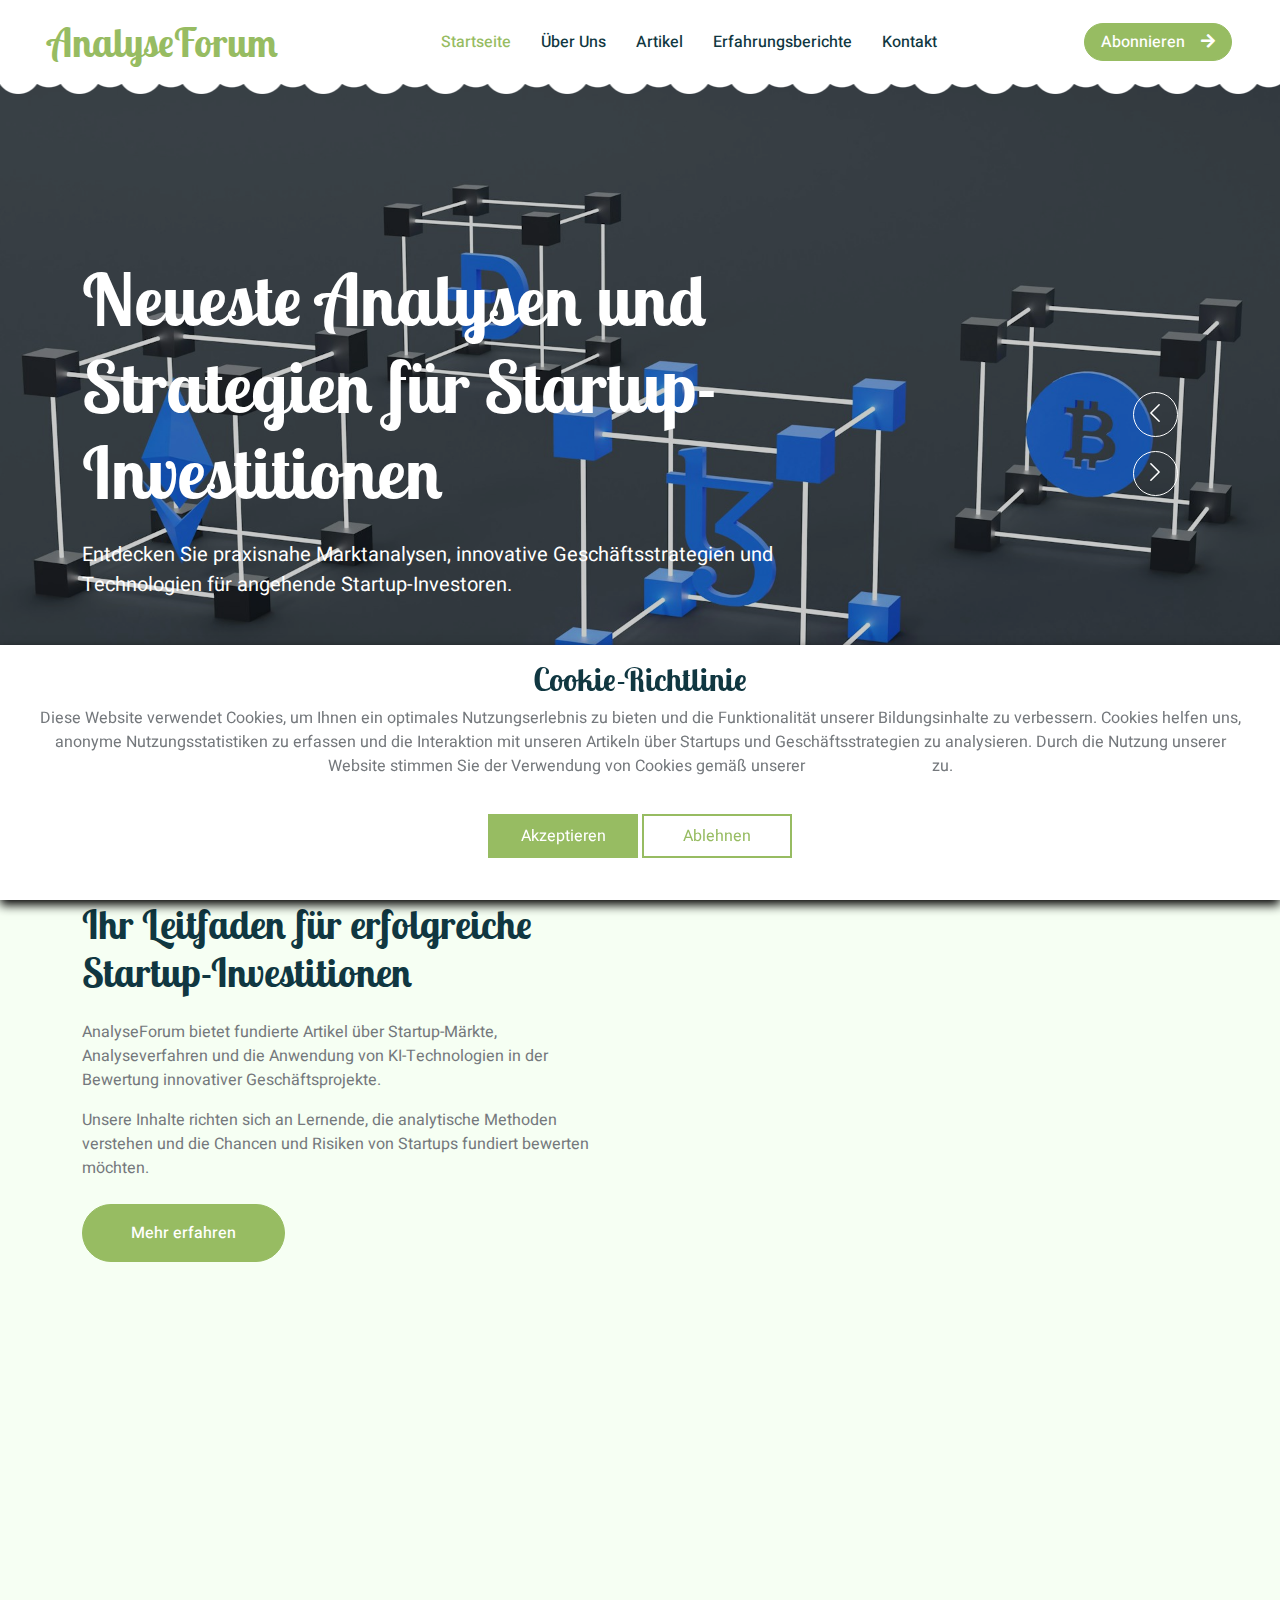
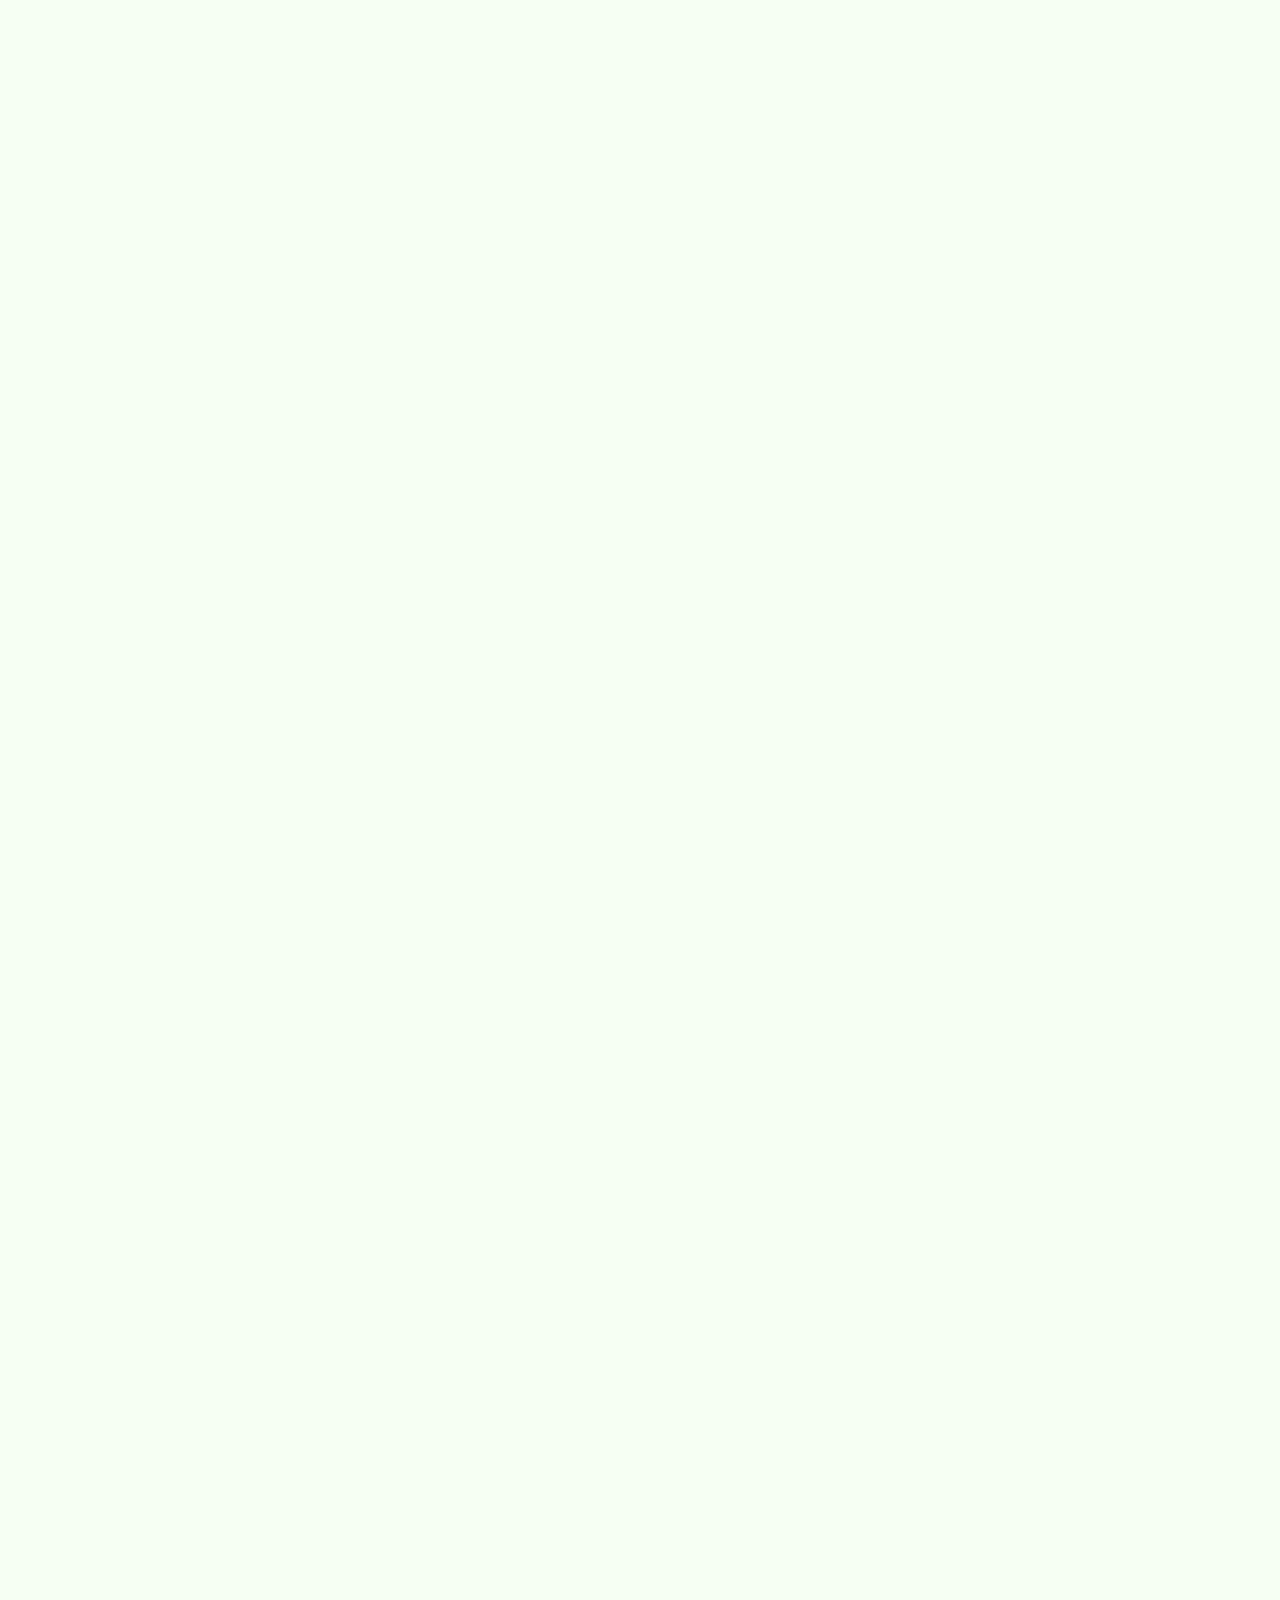
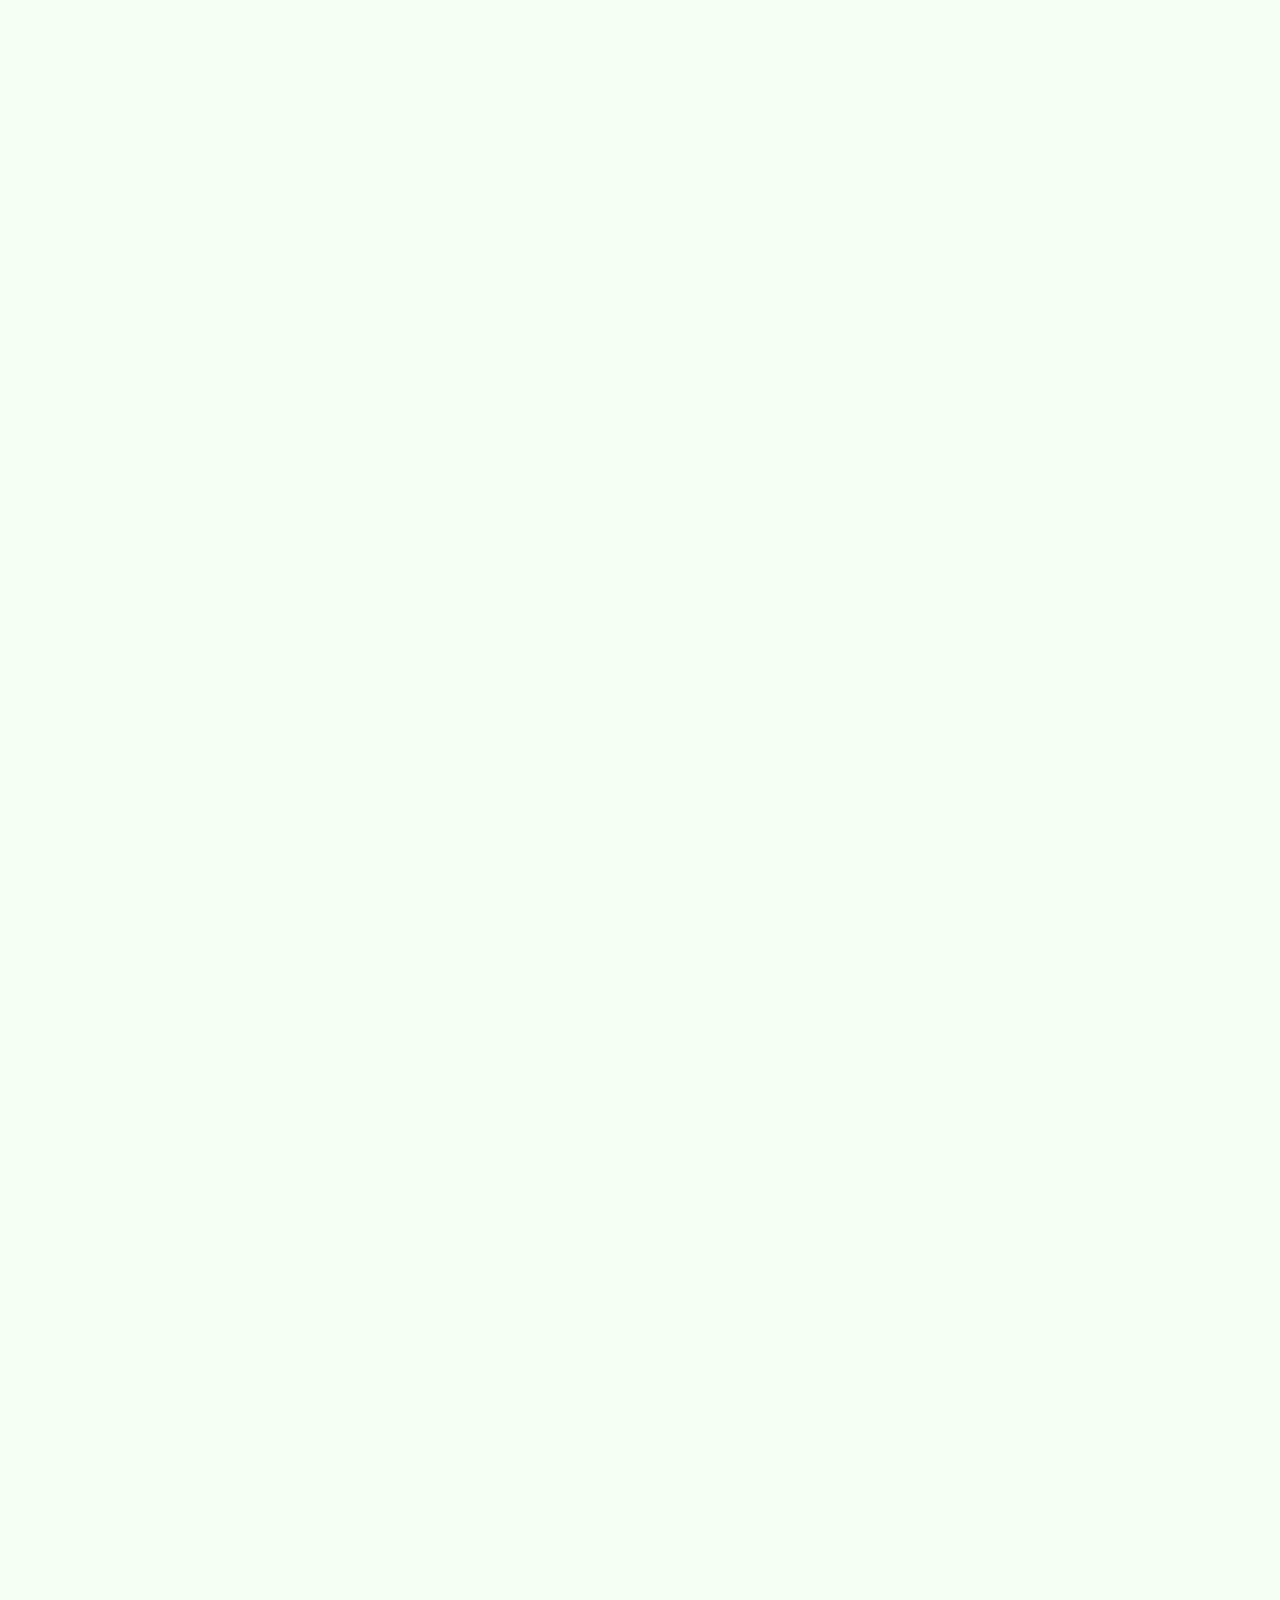
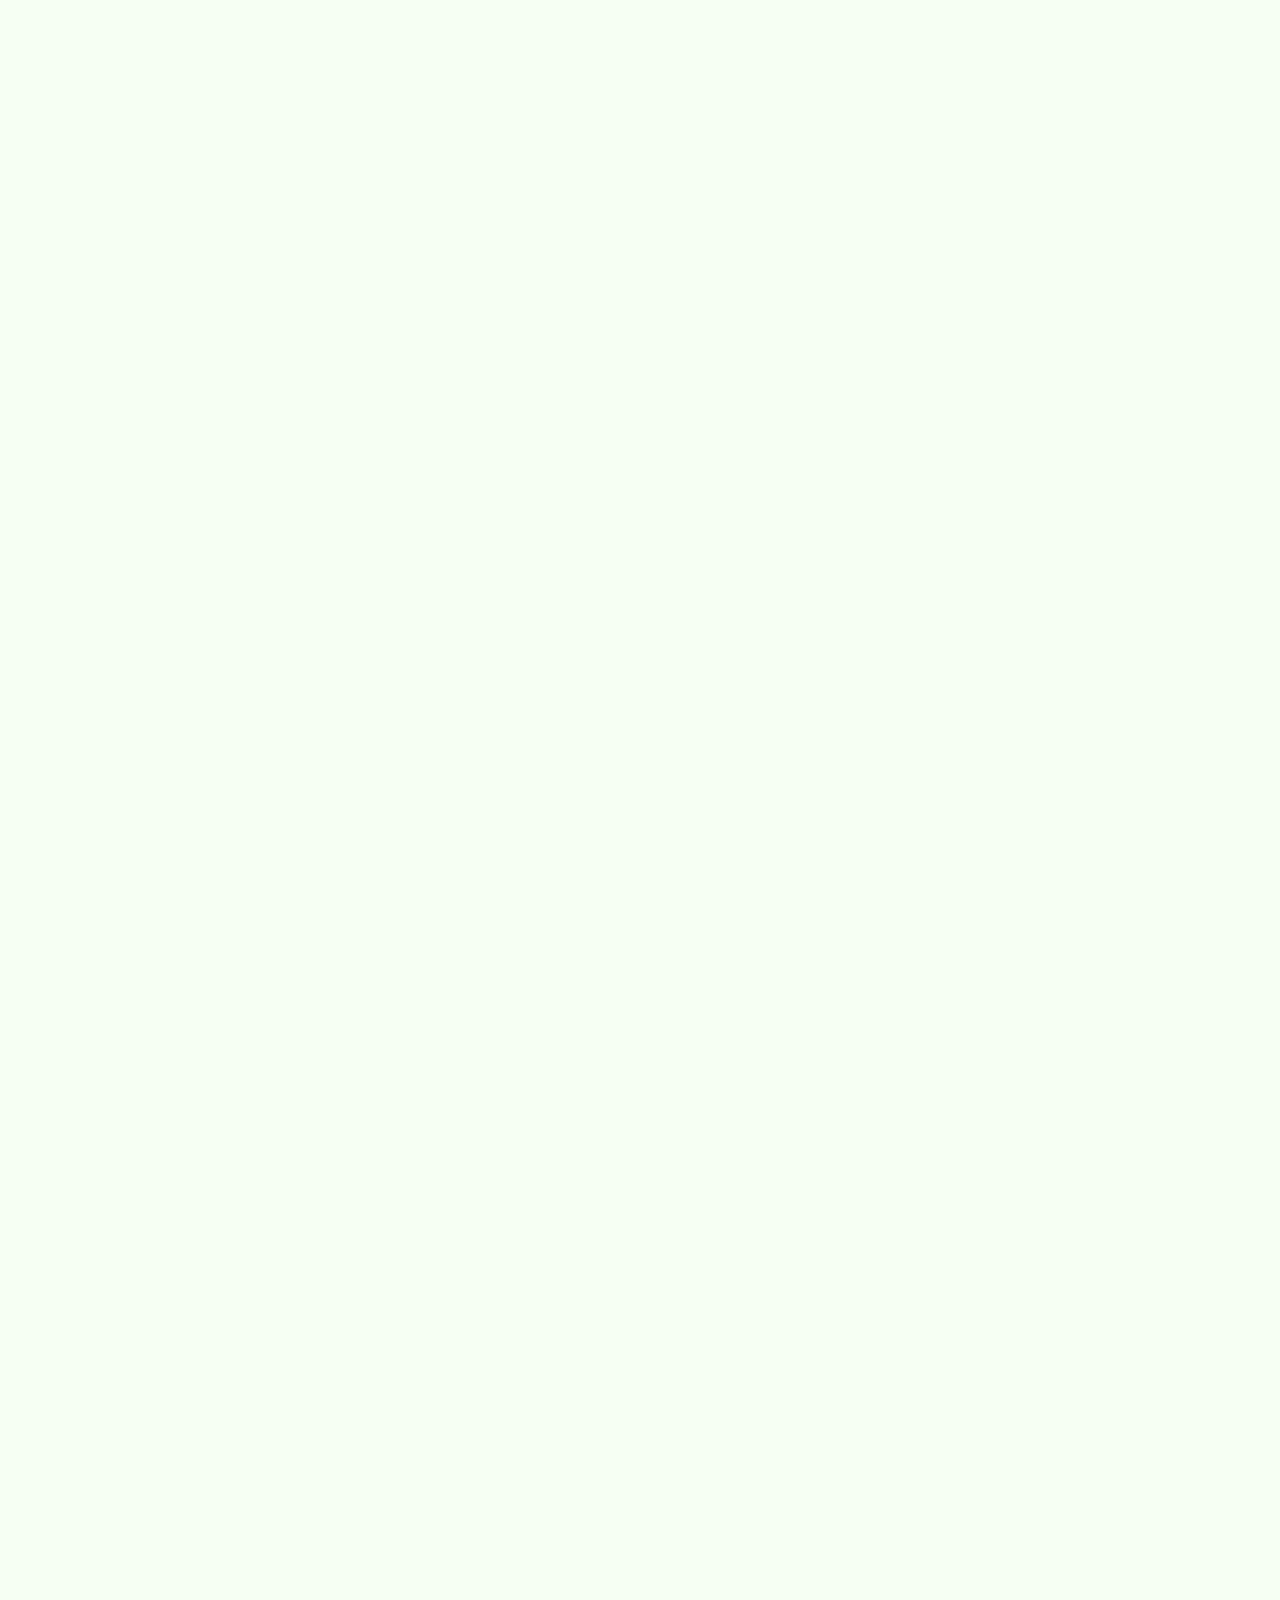
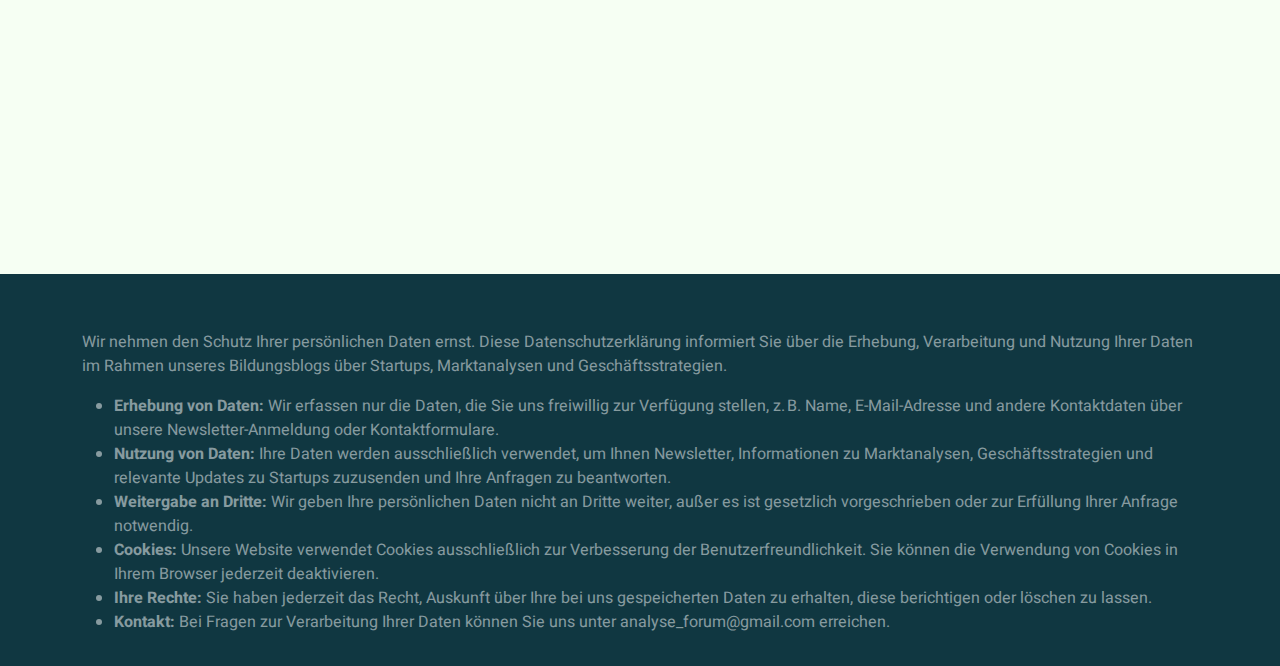
<file: index.html>
<!DOCTYPE html>
<html lang="en">
    <head>
        <meta charset="utf-8" />
        <title>AnalyseForum</title>
        <meta content="width=device-width, initial-scale=1.0" name="viewport" />
        <meta
            name="keywords"
            content="Startup-Investitionen, Bildungsblog, Marktanalysen, KI-Technologien, Geschäftsstrategien, Investitionsstrategien, WissenStart, Finanzinstrumente, innovative Geschäftsmodelle, praxisnahe Analysen"
        />
        <meta
            name="description"
            content="WissenStart ist ein Bildungsblog, der fundierte Artikel über Startup-Investitionen, Marktanalysen, KI-gestützte Strategien und praxisnahe Methoden für angehende Investoren bietet. Der vollständige Zugang zum Projekt kostet 249 €."
        />

        <!-- Favicon -->
        <link href="img/favicon.ico" rel="icon" />

        <!-- Google Web Fonts -->
        <link rel="preconnect" href="https://fonts.googleapis.com" />
        <link rel="preconnect" href="https://fonts.gstatic.com" crossorigin />
        <link
            href="https://fonts.googleapis.com/css2?family=Heebo:wght@400;500;600&family=Inter:wght@600&family=Lobster+Two:wght@700&display=swap"
            rel="stylesheet"
        />

        <!-- Icon Font Stylesheet -->
        <link
            href="https://cdnjs.cloudflare.com/ajax/libs/font-awesome/5.10.0/css/all.min.css"
            rel="stylesheet"
        />
        <link
            href="https://cdn.jsdelivr.net/npm/bootstrap-icons@1.4.1/font/bootstrap-icons.css"
            rel="stylesheet"
        />

        <!-- Libraries Stylesheet -->
        <link href="lib/animate/animate.min.css" rel="stylesheet" />
        <link
            href="lib/owlcarousel/assets/owl.carousel.min.css"
            rel="stylesheet"
        />

        <!-- Customized Bootstrap Stylesheet -->
        <link href="css/bootstrap.min.css" rel="stylesheet" />

        <!-- Template Stylesheet -->
        <link href="css/style.css" rel="stylesheet" />
    </head>

    <body>
        <!-- Spinner Start -->
        <div
            id="spinner"
            class="show bg-white position-fixed translate-middle w-100 vh-100 top-50 start-50 d-flex align-items-center justify-content-center"
        >
            <div
                class="spinner-border text-primary"
                style="width: 3rem; height: 3rem"
                role="status"
            >
                <span class="sr-only">Loading...</span>
            </div>
        </div>
        <!-- Spinner End -->

        <!-- Navbar Start -->
        <nav
            class="navbar navbar-expand-lg bg-white navbar-light sticky-top px-4 px-lg-5 py-lg-0"
        >
            <a href="index.html" class="navbar-brand">
                <h1 class="m-0 text-primary">AnalyseForum</h1>
            </a>
            <button
                type="button"
                class="navbar-toggler"
                data-bs-toggle="collapse"
                data-bs-target="#navbarCollapse"
            >
                <span class="navbar-toggler-icon"></span>
            </button>
            <div class="collapse navbar-collapse" id="navbarCollapse">
                <div class="navbar-nav mx-auto">
                    <a href="index.html" class="nav-item nav-link active"
                        >Startseite</a
                    >
                    <a href="index.html#about" class="nav-item nav-link"
                        >Über Uns</a
                    >
                    <a href="index.html#news" class="nav-item nav-link"
                        >Artikel</a
                    >
                    <a href="index.html#testimonial" class="nav-item nav-link"
                        >Erfahrungsberichte</a
                    >
                    <a href="index.html#contact" class="nav-item nav-link"
                        >Kontakt</a
                    >
                </div>
                <a
                    href="index.html#contact"
                    class="btn btn-primary rounded-pill px-3 d-none d-lg-block"
                    >Abonnieren<i class="fa fa-arrow-right ms-3"></i
                ></a>
            </div>
        </nav>
        <!-- Navbar End -->

        <!-- Carousel Start -->
        <div class="container-fluid p-0 mb-5">
            <div class="owl-carousel header-carousel position-relative">
                <div class="owl-carousel-item position-relative">
                    <img class="img-fluid" src="img/carousel-1.jpg" alt="" />
                    <div
                        class="position-absolute top-0 start-0 w-100 h-100 d-flex align-items-center"
                        style="background: rgba(0, 0, 0, 0.2)"
                    >
                        <div class="container">
                            <div class="row justify-content-start">
                                <div class="col-10 col-lg-8">
                                    <h1
                                        class="display-2 text-white animated slideInDown mb-4"
                                    >
                                        Neueste Analysen und Strategien für
                                        Startup-Investitionen
                                    </h1>
                                    <p
                                        class="fs-5 fw-medium text-white mb-4 pb-2"
                                    >
                                        Entdecken Sie praxisnahe Marktanalysen,
                                        innovative Geschäftsstrategien und
                                        Technologien für angehende
                                        Startup-Investoren.
                                    </p>
                                </div>
                            </div>
                        </div>
                    </div>
                </div>
                <div class="owl-carousel-item position-relative">
                    <img class="img-fluid" src="img/carousel-2.jpg" alt="" />
                    <div
                        class="position-absolute top-0 start-0 w-100 h-100 d-flex align-items-center"
                        style="background: rgba(0, 0, 0, 0.2)"
                    >
                        <div class="container">
                            <div class="row justify-content-start">
                                <div class="col-10 col-lg-8">
                                    <h1
                                        class="display-2 text-white animated slideInDown mb-4"
                                    >
                                        WissenStart: Bildung für zukünftige
                                        Investoren
                                    </h1>
                                    <p
                                        class="fs-5 fw-medium text-white mb-4 pb-2"
                                    >
                                        Lernen Sie, wie man Marktbewegungen
                                        analysiert, Chancen erkennt und
                                        fundierte Entscheidungen bei
                                        Startup-Investitionen trifft.
                                    </p>
                                </div>
                            </div>
                        </div>
                    </div>
                </div>
            </div>
        </div>
        <!-- Carousel End -->

        <!-- About Start -->
        <div class="container-xxl py-5" id="about">
            <div class="container">
                <div class="row g-5 align-items-center">
                    <div class="col-lg-6 wow fadeInUp" data-wow-delay="0.1s">
                        <h1 class="mb-4">
                            Ihr Leitfaden für erfolgreiche Startup-Investitionen
                        </h1>
                        <p>
                            AnalyseForum bietet fundierte Artikel über
                            Startup-Märkte, Analyseverfahren und die Anwendung
                            von KI-Technologien in der Bewertung innovativer
                            Geschäftsprojekte.
                        </p>
                        <p class="mb-4">
                            Unsere Inhalte richten sich an Lernende, die
                            analytische Methoden verstehen und die Chancen und
                            Risiken von Startups fundiert bewerten möchten.
                        </p>
                        <div class="row g-4 align-items-center">
                            <div class="col-sm-6">
                                <a
                                    class="btn btn-primary rounded-pill py-3 px-5"
                                    href="index.html#contact"
                                    >Mehr erfahren</a
                                >
                            </div>
                        </div>
                    </div>
                    <div
                        class="col-lg-6 about-img wow fadeInUp"
                        data-wow-delay="0.5s"
                    >
                        <div class="row">
                            <div class="col-12 text-center">
                                <img
                                    class="img-fluid w-75 bg-light p-3"
                                    src="img/about-1.jpg"
                                    alt=""
                                />
                            </div>
                            <div
                                class="col-6 text-start"
                                style="margin-top: -150px"
                            >
                                <img
                                    class="img-fluid w-100 bg-light p-3"
                                    src="img/about-2.jpg"
                                    alt=""
                                />
                            </div>
                            <div
                                class="col-6 text-end"
                                style="margin-top: -150px"
                            >
                                <img
                                    class="img-fluid w-100 bg-light p-3"
                                    src="img/about-3.jpg"
                                    alt=""
                                />
                            </div>
                        </div>
                    </div>
                </div>
            </div>
        </div>
        <!-- About End -->

        <!-- Our Approach Start -->
        <div class="container-xxl py-5">
            <div class="container">
                <div class="row g-5 align-items-center">
                    <div class="col-lg-6 wow fadeInUp" data-wow-delay="0.1s">
                        <h1 class="mb-4">
                            Unser Ansatz für Startup-Analysen und
                            Bildungsinhalte
                        </h1>
                        <p>
                            Wir nutzen datenbasierte Methoden, um Startups zu
                            analysieren, Marktchancen zu identifizieren und
                            angehenden Investoren praktische Strategien zu
                            vermitteln.
                        </p>
                        <p class="mb-4">
                            Durch den Einsatz von KI-gestützten Analysetools
                            bieten wir tiefgehende Einblicke in innovative
                            Geschäftsmodelle und vermitteln die
                            wissenschaftliche Grundlage für fundierte
                            Entscheidungen.
                        </p>
                        <p class="mb-4">
                            Unser Bildungsprojekt „WissenStart“ bietet
                            vollständigen Zugang zu Analysen, Strategien und
                            Praxisbeispielen für Startup-Investitionen. Preis:
                            249 €.
                        </p>
                    </div>
                    <div
                        class="col-lg-6 about-img wow fadeInUp"
                        data-wow-delay="0.5s"
                    >
                        <div class="row">
                            <div class="col-12 text-center">
                                <img
                                    class="img-fluid w-75 bg-light p-3"
                                    src="img/approach-1.jpg"
                                    alt=""
                                />
                            </div>
                        </div>
                    </div>
                </div>
            </div>
        </div>
        <!-- Our Approach End -->

        <!-- Call To Action Start -->
        <div class="container-xxl py-5">
            <div class="container">
                <div class="bg-light rounded">
                    <div class="row g-0">
                        <div
                            class="col-lg-6 wow fadeIn"
                            data-wow-delay="0.1s"
                            style="min-height: 400px"
                        >
                            <div class="position-relative h-100">
                                <img
                                    class="position-absolute w-100 h-100 rounded"
                                    src="img/call-to-action.jpg"
                                    style="object-fit: cover"
                                />
                            </div>
                        </div>
                        <div class="col-lg-6 wow fadeIn" data-wow-delay="0.5s">
                            <div
                                class="h-100 d-flex flex-column justify-content-center p-5"
                            >
                                <h1 class="mb-4">
                                    Erhalten Sie neueste Analysen zu Startups
                                </h1>
                                <p class="mb-4">
                                    Bleiben Sie informiert über aktuelle Trends,
                                    Geschäftsmodelle und Marktchancen im Bereich
                                    Startups. Unsere Artikel bieten tiefgehende
                                    Analysen und wissenschaftlich fundierte
                                    Einblicke.
                                </p>
                                <a
                                    class="btn btn-primary py-3 px-5"
                                    href="index.html#about"
                                    >Mehr erfahren<i
                                        class="fa fa-arrow-right ms-2"
                                    ></i
                                ></a>
                            </div>
                        </div>
                    </div>
                </div>
            </div>
        </div>
        <!-- Call To Action End -->

        <!-- Appointment Start -->
        <div class="container-xxl py-5">
            <div class="container">
                <div class="bg-light rounded">
                    <div class="row g-0">
                        <div class="col-lg-6 wow fadeIn" data-wow-delay="0.1s">
                            <div
                                class="h-100 d-flex flex-column justify-content-center p-5"
                            >
                                <h1 class="mb-4">
                                    Expertenwissen für angehende
                                    Startup-Investoren
                                </h1>
                                <form action="thanks.html" method="get">
                                    <div class="row g-3">
                                        <div class="col-sm-6">
                                            <div class="form-floating">
                                                <input
                                                    type="text"
                                                    class="form-control border-0"
                                                    id="gname"
                                                    placeholder="Name"
                                                    required
                                                />
                                                <label for="gname">Name</label>
                                            </div>
                                        </div>
                                        <div class="col-sm-6">
                                            <div class="form-floating">
                                                <input
                                                    type="email"
                                                    class="form-control border-0"
                                                    id="gmail"
                                                    placeholder="E-Mail"
                                                    required
                                                />
                                                <label for="gmail"
                                                    >E-Mail</label
                                                >
                                            </div>
                                        </div>

                                        <div class="col-12">
                                            <div class="form-floating">
                                                <textarea
                                                    class="form-control border-0"
                                                    placeholder="Schreiben Sie hier Ihre Nachricht"
                                                    id="message"
                                                    style="height: 100px"
                                                    required
                                                ></textarea>
                                                <label for="message"
                                                    >Nachricht</label
                                                >
                                            </div>
                                        </div>
                                        <div class="col-12">
                                            <button
                                                class="btn btn-primary w-100 py-3"
                                                type="submit"
                                            >
                                                Senden
                                            </button>
                                        </div>
                                    </div>
                                </form>
                            </div>
                        </div>
                        <div
                            class="col-lg-6 wow fadeIn"
                            data-wow-delay="0.5s"
                            style="min-height: 400px"
                        >
                            <div class="position-relative h-100">
                                <img
                                    class="position-absolute w-100 h-100 rounded"
                                    src="img/appointment.jpg"
                                    style="object-fit: cover"
                                />
                            </div>
                        </div>
                    </div>
                </div>
            </div>
        </div>
        <!-- Appointment End -->

        <!-- Testimonial Start -->
        <div class="container-xxl py-5" id="testimonial">
            <div class="container">
                <div
                    class="text-center mx-auto mb-5 wow fadeInUp"
                    data-wow-delay="0.1s"
                    style="max-width: 600px"
                >
                    <h1 class="mb-3">Erfahrungen unserer Leser</h1>
                    <p>
                        Unsere Leser berichten, wie unsere praxisnahen Analysen
                        zu Startup-Märkten, innovativen Geschäftsmodellen und
                        KI-gestützten Evaluationsmethoden ihre Kenntnisse
                        erweitert haben.
                    </p>
                </div>
                <div
                    class="owl-carousel testimonial-carousel wow fadeInUp"
                    data-wow-delay="0.1s"
                >
                    <div class="testimonial-item bg-light rounded p-5">
                        <p class="fs-5">
                            "Die detaillierten Berichte über Startup-Analysen
                            haben mir geholfen, die Marktchancen besser zu
                            verstehen. Die Inhalte sind fundiert und praxisnah."
                        </p>
                        <div
                            class="d-flex align-items-center me-n5"
                            style="border-radius: 50px 0 0 50px"
                        >
                            <div class="ps-3">
                                <h3 class="mb-1">Johann K.</h3>
                                <span>Startup-Interessent</span>
                            </div>
                            <i
                                class="fa fa-quote-right fa-3x text-primary ms-auto d-none d-sm-flex"
                            ></i>
                        </div>
                    </div>
                    <div class="testimonial-item bg-light rounded p-5">
                        <p class="fs-5">
                            "Dank der praxisnahen Analysen konnte ich meine
                            Kenntnisse über innovative Geschäftsmodelle und
                            Marktchancen deutlich erweitern. Sehr empfehlenswert
                            für angehende Investoren."
                        </p>
                        <div
                            class="d-flex align-items-center me-n5"
                            style="border-radius: 50px 0 0 50px"
                        >
                            <div class="ps-3">
                                <h3 class="mb-1">Clara S.</h3>
                                <span>Startup-Enthusiastin</span>
                            </div>
                            <i
                                class="fa fa-quote-right fa-3x text-primary ms-auto d-none d-sm-flex"
                            ></i>
                        </div>
                    </div>
                </div>
            </div>
        </div>
        <!-- Testimonial End -->

        <!-- Our Latest Blog Start -->
        <div class="container-xxl py-5" id="classes">
            <div class="container">
                <div
                    class="text-center mx-auto mb-5 wow fadeInUp"
                    data-wow-delay="0.1s"
                    style="max-width: 600px"
                >
                    <h1 class="mb-3">Neueste Analysen & Startup-Trends</h1>
                    <p>
                        Verfolgen Sie die aktuellsten Entwicklungen in der Welt
                        der Startups. Unsere Artikel bieten detaillierte
                        Analysen von Geschäftsmodellen,
                        Finanzierungsmöglichkeiten und innovativen
                        Marktstrategien.
                    </p>
                </div>
                <div class="row g-4">
                    <div
                        class="col-lg-6 col-md-6 wow fadeInUp"
                        data-wow-delay="0.1s"
                    >
                        <div class="classes-item">
                            <div class="bg-light w-75 mx-auto p-3">
                                <img
                                    class="img-fluid"
                                    src="img/classes-1.jpg"
                                    alt=""
                                />
                            </div>
                            <div class="bg-light rounded p-4 pt-5 mt-n5">
                                <a
                                    class="d-block text-center h3 mt-3 mb-4"
                                    href=""
                                >
                                    Innovative Startup-Modelle verstehen
                                </a>
                                <p class="text-center">
                                    Eine detaillierte Analyse, wie innovative
                                    Geschäftsmodelle entwickelt werden und
                                    welche Faktoren ihren Erfolg beeinflussen.
                                </p>
                            </div>
                        </div>
                    </div>
                    <div
                        class="col-lg-6 col-md-6 wow fadeInUp"
                        data-wow-delay="0.1s"
                    >
                        <div class="classes-item">
                            <div class="bg-light w-75 mx-auto p-3">
                                <img
                                    class="img-fluid"
                                    src="img/classes-2.jpg"
                                    alt=""
                                />
                            </div>
                            <div class="bg-light rounded p-4 pt-5 mt-n5">
                                <a
                                    class="d-block text-center h3 mt-3 mb-4"
                                    href=""
                                >
                                    Finanzierung und Investitionsstrategien
                                </a>
                                <p class="text-center">
                                    Ein wissenschaftlicher Blick auf
                                    Finanzierungsmöglichkeiten und wie Startups
                                    Kapital effizient nutzen können, um Wachstum
                                    zu fördern.
                                </p>
                            </div>
                        </div>
                    </div>
                    <div
                        class="col-lg-6 col-md-6 wow fadeInUp"
                        data-wow-delay="0.1s"
                    >
                        <div class="classes-item">
                            <div class="bg-light w-75 mx-auto p-3">
                                <img
                                    class="img-fluid"
                                    src="img/classes-3.jpg"
                                    alt=""
                                />
                            </div>
                            <div class="bg-light rounded p-4 pt-5 mt-n5">
                                <a
                                    class="d-block text-center h3 mt-3 mb-4"
                                    href=""
                                >
                                    Technologische Innovationen in Startups
                                </a>
                                <p class="text-center">
                                    Analyse, wie moderne Technologien und
                                    KI-gestützte Lösungen Geschäftsmodelle und
                                    Produktentwicklung in Startups verändern.
                                </p>
                            </div>
                        </div>
                    </div>
                    <div
                        class="col-lg-6 col-md-6 wow fadeInUp"
                        data-wow-delay="0.1s"
                    >
                        <div class="classes-item">
                            <div class="bg-light w-75 mx-auto p-3">
                                <img
                                    class="img-fluid"
                                    src="img/classes-4.jpg"
                                    alt=""
                                />
                            </div>
                            <div class="bg-light rounded p-4 pt-5 mt-n5">
                                <a
                                    class="d-block text-center h3 mt-3 mb-4"
                                    href=""
                                >
                                    Zukunftstrends für Gründer
                                </a>
                                <p class="text-center">
                                    Welche Markttrends werden in den nächsten
                                    Jahren die Startup-Landschaft prägen? Wir
                                    präsentieren fundierte Analysen und
                                    zukunftsorientierte Einblicke.
                                </p>
                            </div>
                        </div>
                    </div>
                </div>
            </div>
        </div>
        <!-- Our Latest Blog End -->

        <!-- Contact Start -->
        <div class="container-xxl py-5" id="contact">
            <div class="container">
                <div
                    class="text-center mx-auto mb-5 wow fadeInUp"
                    data-wow-delay="0.1s"
                    style="max-width: 600px"
                >
                    <h1 class="mb-3">Kontaktieren Sie uns</h1>
                    <p>
                        Haben Sie Fragen zu unseren Artikeln oder möchten mehr
                        über innovative Startups und Markttrends erfahren?
                        Kontaktieren Sie uns für akademische Einblicke und
                        umfassende Analysen.
                    </p>
                </div>
                <div class="row g-4 mb-5">
                    <div
                        class="col-md-4 col-lg-4 text-center wow fadeInUp"
                        data-wow-delay="0.3s"
                    >
                        <h6>analyse_forum@gmail.com</h6>
                    </div>
                    <div
                        class="col-md-4 col-lg-4 text-center wow fadeInUp"
                        data-wow-delay="0.3s"
                    >
                        <h6>Zur Deßel 20, 31028 Gronau (Leine), Deutschland</h6>
                    </div>
                    <div
                        class="col-md-4 col-lg-4 text-center wow fadeInUp"
                        data-wow-delay="0.3s"
                    >
                        <h6>+495182908490</h6>
                    </div>
                </div>

                <div class="bg-light rounded">
                    <div class="row g-0">
                        <div class="col-lg-12 wow fadeIn" data-wow-delay="0.1s">
                            <div
                                class="h-100 d-flex flex-column justify-content-center p-5"
                            >
                                <form action="thanks.html" method="get">
                                    <div class="row g-3">
                                        <div class="col-sm-6">
                                            <div class="form-floating">
                                                <input
                                                    type="text"
                                                    class="form-control border-0"
                                                    id="name"
                                                    placeholder="Ihr Name"
                                                    required
                                                />
                                                <label for="name"
                                                    >Ihr Name</label
                                                >
                                            </div>
                                        </div>
                                        <div class="col-sm-6">
                                            <div class="form-floating">
                                                <input
                                                    type="email"
                                                    class="form-control border-0"
                                                    id="email"
                                                    placeholder="Ihre E-Mail"
                                                    required
                                                />
                                                <label for="email"
                                                    >Ihre E-Mail</label
                                                >
                                            </div>
                                        </div>

                                        <div class="col-12">
                                            <div class="form-floating">
                                                <input
                                                    type="text"
                                                    class="form-control border-0"
                                                    id="subject"
                                                    placeholder="Betreff"
                                                    required
                                                />
                                                <label for="subject"
                                                    >Betreff</label
                                                >
                                            </div>
                                        </div>

                                        <div class="col-12">
                                            <div class="form-floating">
                                                <textarea
                                                    class="form-control border-0"
                                                    placeholder="Hinterlassen Sie hier eine Nachricht"
                                                    id="message"
                                                    style="height: 100px"
                                                    required
                                                ></textarea>
                                                <label for="message"
                                                    >Nachricht</label
                                                >
                                            </div>
                                        </div>
                                        <div class="col-12">
                                            <button
                                                class="btn btn-primary w-100 py-3"
                                                type="submit"
                                            >
                                                Nachricht senden
                                            </button>
                                        </div>
                                    </div>
                                </form>
                            </div>
                        </div>
                    </div>
                </div>
            </div>
        </div>
        <!-- Contact End -->

        <iframe
            src="https://www.google.com/maps/embed?pb=!1m18!1m12!1m3!1d5174135.4124135!2d4.934901726027753!3d50.711899925932926!2m3!1f0!2f0!3f0!3m2!1i1024!2i768!4f13.1!3m3!1m2!1s0x47babb732a45300f%3A0xf0ab24ee68b00a79!2sG.T.%20Global%20Trading%20Germany!5e0!3m2!1suk!2sua!4v1743140134370!5m2!1suk!2sua"
            width="100%"
            height="450"
            style="border: 0"
            allowfullscreen=""
            loading="lazy"
            referrerpolicy="no-referrer-when-downgrade"
        ></iframe>

        <!-- Footer Start -->
        <div
            class="container-fluid bg-dark text-white-50 footer pt-5 wow fadeIn"
            data-wow-delay="0.1s"
        >
            <div class="container py-5">
                <div class="row g-5">
                    <div class="col-lg-3 col-md-6">
                        <h3 class="text-white mb-4">Kontaktieren Sie uns</h3>
                        <p>
                            Haben Sie Fragen zu unseren Artikeln über Startups,
                            Marktanalysen und Geschäftsstrategien? Kontaktieren
                            Sie uns, um aktuelle Einblicke und fundierte
                            Informationen über die Startup-Welt zu erhalten.
                        </p>
                    </div>
                    <div class="col-lg-3 col-md-6">
                        <h3 class="text-white mb-4">Schnellzugriff</h3>
                        <a class="btn btn-link text-white-50" href="index#about"
                            >Über uns</a
                        >
                        <a
                            class="btn btn-link text-white-50"
                            href="index.html#contact"
                            >Kontakt</a
                        >
                        <a
                            class="btn btn-link text-white-50"
                            href="index.html#classes"
                            >Unser Blog</a
                        >
                        <a
                            class="btn btn-link text-white-50"
                            href="privacy-policy.html"
                            >Datenschutzbestimmungen</a
                        >
                        <a
                            class="btn btn-link text-white-50"
                            href="terms-of-use.html"
                            >Nutzungsbedingungen</a
                        >
                        <a
                            class="btn btn-link text-white-50"
                            href="cookie-policy.html"
                            >Cookie-Richtlinie</a
                        >
                    </div>
                    <div class="col-lg-3 col-md-6">
                        <h3 class="text-white mb-4">Kontaktinformationen</h3>
                        <a
                            class="btn btn-link text-white-50"
                            href="index.html#contact"
                            >Zur Deßel 20, 31028 Gronau (Leine), Deutschland</a
                        >
                        <a
                            class="btn btn-link text-white-50"
                            href="index.html#contact"
                            >+495182908490</a
                        >
                        <a
                            class="btn btn-link text-white-50"
                            href="index.html#contact"
                            >analyse_forum@gmail.com</a
                        >
                    </div>
                    <div class="col-lg-3 col-md-6">
                        <h3 class="text-white mb-4">Newsletter</h3>
                        <p>
                            Abonnieren Sie unseren Newsletter und erhalten Sie
                            regelmäßig akademische Einblicke, Marktanalysen und
                            detaillierte Berichte über innovative Startups und
                            Geschäftsstrategien.
                        </p>
                        <form action="thanks.html" method="get">
                            <div
                                class="position-relative mx-auto"
                                style="max-width: 400px"
                            >
                                <input
                                    class="form-control bg-transparent w-100 py-3 ps-4 pe-5"
                                    type="text"
                                    required
                                />
                                <button
                                    type="submit"
                                    class="btn btn-primary py-2 position-absolute top-0 end-0 mt-2 me-2"
                                >
                                    Abonnieren
                                </button>
                            </div>
                        </form>
                    </div>
                </div>
            </div>
        </div>
        <!-- Footer End -->

        <!-- Privacy Policy -->
        <div class="container-fluid bg-dark text-white-50 pt-3 pb-3">
            <div class="container">
                <h5 class="text-center mb-3">Datenschutzbestimmungen</h5>
                <p>
                    Wir nehmen den Schutz Ihrer persönlichen Daten ernst. Diese
                    Datenschutzerklärung informiert Sie über die Erhebung,
                    Verarbeitung und Nutzung Ihrer Daten im Rahmen unseres
                    Bildungsblogs über Startups, Marktanalysen und
                    Geschäftsstrategien.
                </p>
                <ul>
                    <li>
                        <strong>Erhebung von Daten:</strong> Wir erfassen nur
                        die Daten, die Sie uns freiwillig zur Verfügung stellen,
                        z. B. Name, E-Mail-Adresse und andere Kontaktdaten über
                        unsere Newsletter-Anmeldung oder Kontaktformulare.
                    </li>
                    <li>
                        <strong>Nutzung von Daten:</strong> Ihre Daten werden
                        ausschließlich verwendet, um Ihnen Newsletter,
                        Informationen zu Marktanalysen, Geschäftsstrategien und
                        relevante Updates zu Startups zuzusenden und Ihre
                        Anfragen zu beantworten.
                    </li>
                    <li>
                        <strong>Weitergabe an Dritte:</strong> Wir geben Ihre
                        persönlichen Daten nicht an Dritte weiter, außer es ist
                        gesetzlich vorgeschrieben oder zur Erfüllung Ihrer
                        Anfrage notwendig.
                    </li>
                    <li>
                        <strong>Cookies:</strong> Unsere Website verwendet
                        Cookies ausschließlich zur Verbesserung der
                        Benutzerfreundlichkeit. Sie können die Verwendung von
                        Cookies in Ihrem Browser jederzeit deaktivieren.
                    </li>
                    <li>
                        <strong>Ihre Rechte:</strong> Sie haben jederzeit das
                        Recht, Auskunft über Ihre bei uns gespeicherten Daten zu
                        erhalten, diese berichtigen oder löschen zu lassen.
                    </li>
                    <li>
                        <strong>Kontakt:</strong> Bei Fragen zur Verarbeitung
                        Ihrer Daten können Sie uns unter
                        <a class="text-white-50" href="index.html#contact"
                            >analyse_forum@gmail.com</a
                        >
                        erreichen.
                    </li>
                </ul>
            </div>
        </div>
        <!-- Privacy Policy End -->

        <!-- Cookie banner -->
        <div class="cookie-wrapper show">
            <div>
                <i class="bx bx-cookie"></i>
                <h2 style="text-align: center">Cookie-Richtlinie</h2>
            </div>

            <div class="data">
                <p>
                    Diese Website verwendet Cookies, um Ihnen ein optimales
                    Nutzungserlebnis zu bieten und die Funktionalität unserer
                    Bildungsinhalte zu verbessern. Cookies helfen uns, anonyme
                    Nutzungsstatistiken zu erfassen und die Interaktion mit
                    unseren Artikeln über Startups und Geschäftsstrategien zu
                    analysieren. Durch die Nutzung unserer Website stimmen Sie
                    der Verwendung von Cookies gemäß unserer
                    <a href="cookie-policy.html">Cookie-Richtlinie</a> zu.
                </p>
            </div>

            <div class="buttons">
                <button class="cookie-button" id="acceptBtn">
                    Akzeptieren
                </button>
                <button class="cookie-button" id="declineBtn">Ablehnen</button>
            </div>
        </div>
        <!-- End Cookie banner -->

        <!-- Back to Top -->
        <a href="#" class="btn btn-lg btn-primary btn-lg-square back-to-top"
            ><i class="bi bi-arrow-up"></i
        ></a>

        <!-- JavaScript Libraries -->
        <script src="https://code.jquery.com/jquery-3.4.1.min.js"></script>
        <script src="https://cdn.jsdelivr.net/npm/bootstrap@5.0.0/dist/js/bootstrap.bundle.min.js"></script>
        <script src="lib/wow/wow.min.js"></script>
        <script src="lib/easing/easing.min.js"></script>
        <script src="lib/waypoints/waypoints.min.js"></script>
        <script src="lib/owlcarousel/owl.carousel.min.js"></script>

        <!-- Template Javascript -->
        <script src="js/main.js"></script>
        <script src="js/cookiebanner.js"></script>
    </body>
</html>
</file>
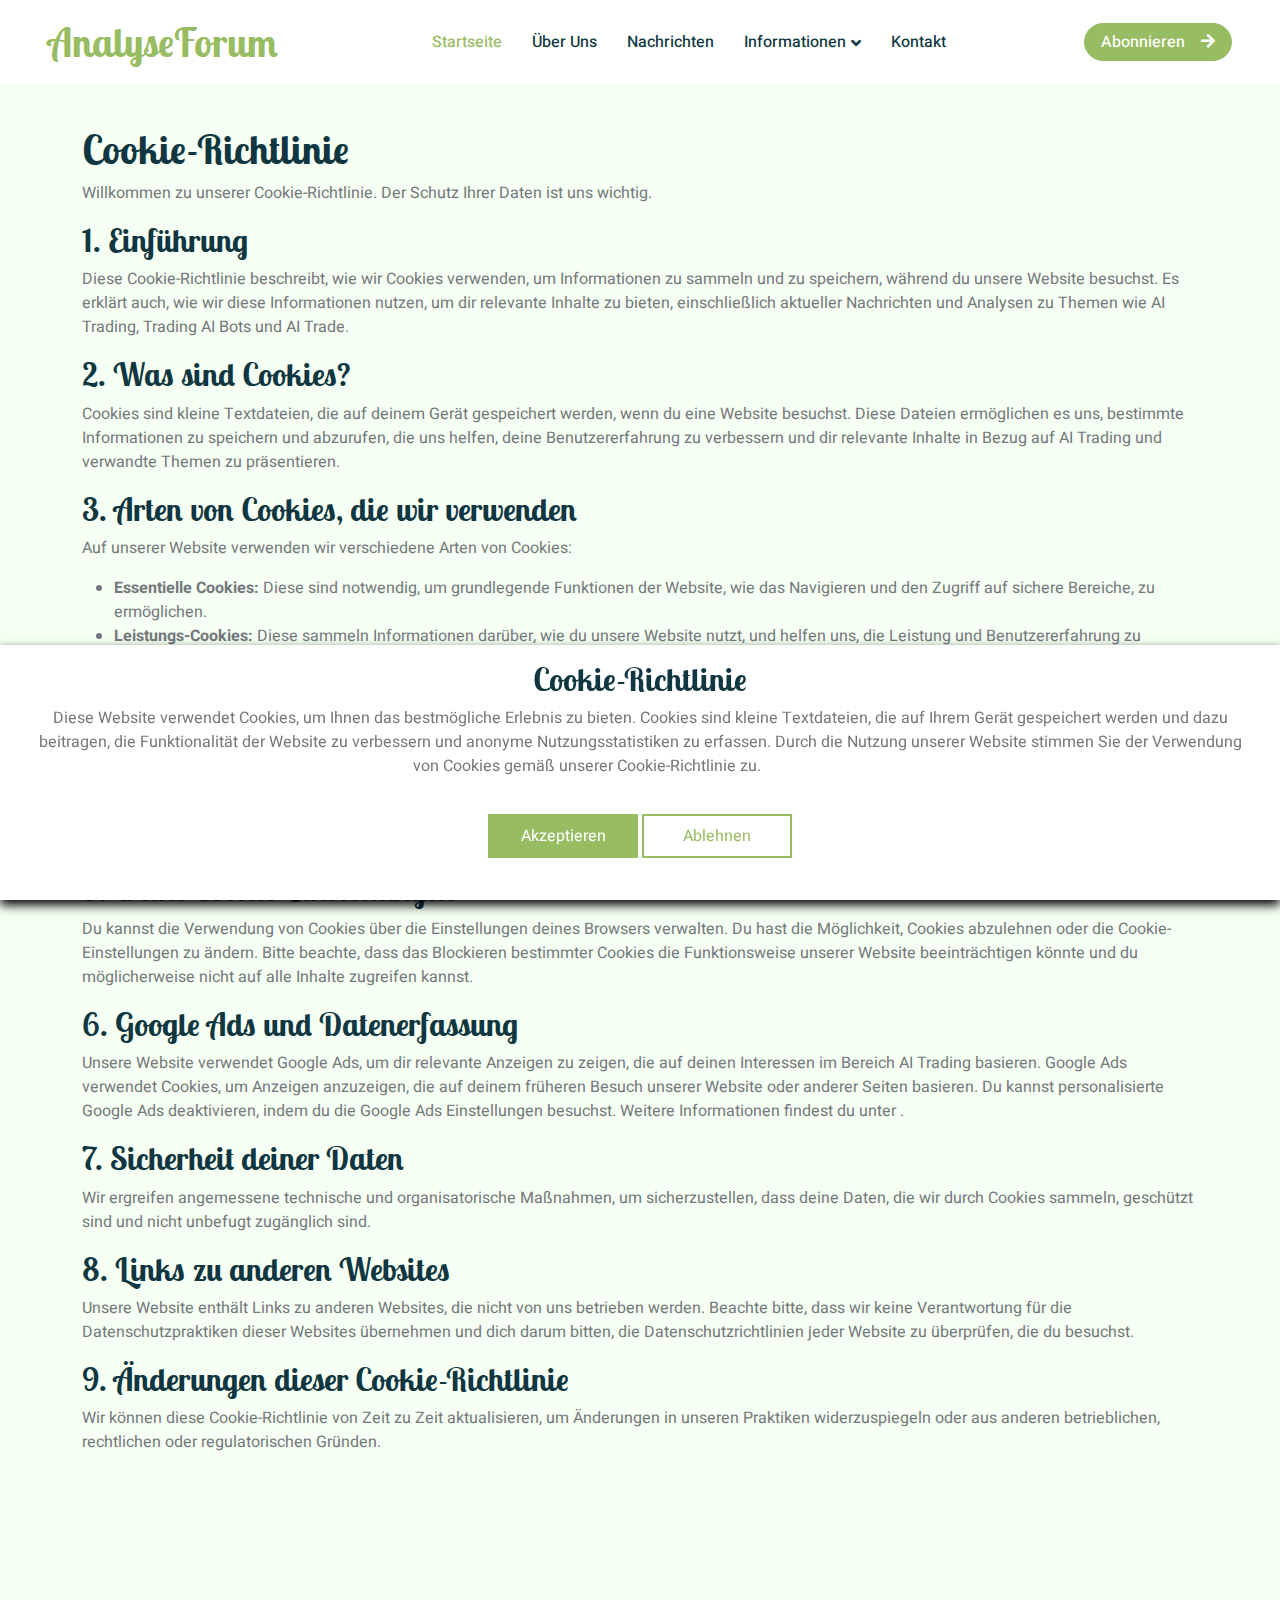
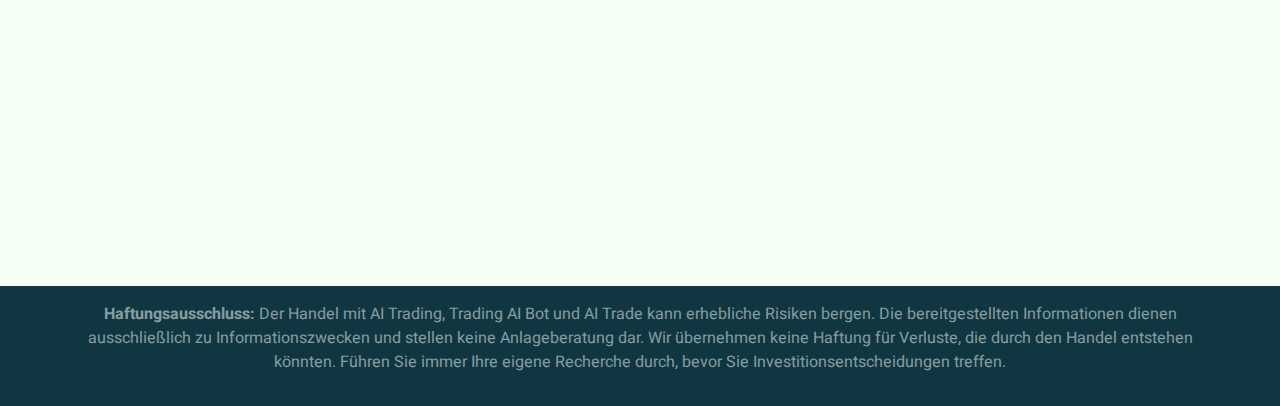
<file: cookie-policy.html>
<!DOCTYPE html>
<html lang="en">
    <head>
        <meta charset="utf-8" />
        <title>AnalyseForum</title>
        <meta content="width=device-width, initial-scale=1.0" name="viewport" />
        <meta content="" name="keywords" />
        <meta content="" name="description" />

        <!-- Favicon -->
        <link href="img/favicon.ico" rel="icon" />

        <!-- Google Web Fonts -->
        <link rel="preconnect" href="https://fonts.googleapis.com" />
        <link rel="preconnect" href="https://fonts.gstatic.com" crossorigin />
        <link
            href="https://fonts.googleapis.com/css2?family=Heebo:wght@400;500;600&family=Inter:wght@600&family=Lobster+Two:wght@700&display=swap"
            rel="stylesheet"
        />

        <!-- Icon Font Stylesheet -->
        <link
            href="https://cdnjs.cloudflare.com/ajax/libs/font-awesome/5.10.0/css/all.min.css"
            rel="stylesheet"
        />
        <link
            href="https://cdn.jsdelivr.net/npm/bootstrap-icons@1.4.1/font/bootstrap-icons.css"
            rel="stylesheet"
        />

        <!-- Libraries Stylesheet -->
        <link href="lib/animate/animate.min.css" rel="stylesheet" />
        <link
            href="lib/owlcarousel/assets/owl.carousel.min.css"
            rel="stylesheet"
        />

        <!-- Customized Bootstrap Stylesheet -->
        <link href="css/bootstrap.min.css" rel="stylesheet" />

        <!-- Template Stylesheet -->
        <link href="css/style.css" rel="stylesheet" />
    </head>

    <body>
        <!-- Spinner Start -->
        <div
            id="spinner"
            class="show bg-white position-fixed translate-middle w-100 vh-100 top-50 start-50 d-flex align-items-center justify-content-center"
        >
            <div
                class="spinner-border text-primary"
                style="width: 3rem; height: 3rem"
                role="status"
            >
                <span class="sr-only">Loading...</span>
            </div>
        </div>
        <!-- Spinner End -->

        <!-- Navbar Start -->
        <nav
            class="navbar navbar-expand-lg bg-white navbar-light sticky-top px-4 px-lg-5 py-lg-0"
        >
            <a href="index.html" class="navbar-brand">
                <h1 class="m-0 text-primary">AnalyseForum</h1>
            </a>
            <button
                type="button"
                class="navbar-toggler"
                data-bs-toggle="collapse"
                data-bs-target="#navbarCollapse"
            >
                <span class="navbar-toggler-icon"></span>
            </button>
            <div class="collapse navbar-collapse" id="navbarCollapse">
                <div class="navbar-nav mx-auto">
                    <a href="index.html" class="nav-item nav-link active"
                        >Startseite</a
                    >
                    <a href="index.html#about" class="nav-item nav-link"
                        >Über Uns</a
                    >
                    <a href="index.html#news" class="nav-item nav-link"
                        >Nachrichten</a
                    >
                    <div class="nav-item dropdown">
                        <a
                            href="#"
                            class="nav-link dropdown-toggle"
                            data-bs-toggle="dropdown"
                            >Informationen</a
                        >
                        <div
                            class="dropdown-menu rounded-0 rounded-bottom border-0 shadow-sm m-0"
                        >
                            <a href="index.html#team" class="dropdown-item"
                                >Team</a
                            >
                            <a
                                href="index.html#testimonial"
                                class="dropdown-item"
                                >Erfahrungsberichte</a
                            >
                        </div>
                    </div>
                    <a href="index.html#contact" class="nav-item nav-link"
                        >Kontakt</a
                    >
                </div>
                <a
                    href="index.html#contact"
                    class="btn btn-primary rounded-pill px-3 d-none d-lg-block"
                    >Abonnieren<i class="fa fa-arrow-right ms-3"></i
                ></a>
            </div>
        </nav>
        <!-- Navbar End -->

        <article class="container additional-wrapper" style="margin-top: 20px">
            <div class="page__content" style="padding: 20px 0px">
                <h1>Cookie-Richtlinie</h1>

                <p>
                    Willkommen zu unserer Cookie-Richtlinie. Der Schutz Ihrer
                    Daten ist uns wichtig.
                </p>

                <h2>1. Einführung</h2>

                <p>
                    Diese Cookie-Richtlinie beschreibt, wie wir Cookies verwenden,
                    um Informationen zu sammeln und zu speichern, während du unsere
                    Website besuchst. Es erklärt auch, wie wir diese Informationen
                    nutzen, um dir relevante Inhalte zu bieten, einschließlich
                    aktueller Nachrichten und Analysen zu Themen wie AI Trading,
                    Trading AI Bots und AI Trade.
                </p>

                <h2>2. Was sind Cookies?</h2>

                <p>
                    Cookies sind kleine Textdateien, die auf deinem Gerät gespeichert
                    werden, wenn du eine Website besuchst. Diese Dateien ermöglichen es
                    uns, bestimmte Informationen zu speichern und abzurufen, die uns
                    helfen, deine Benutzererfahrung zu verbessern und dir relevante
                    Inhalte in Bezug auf AI Trading und verwandte Themen zu präsentieren.
                </p>

                <h2>3. Arten von Cookies, die wir verwenden</h2>

                <p>
                    Auf unserer Website verwenden wir verschiedene Arten von Cookies:
                    <ul>
                        <li><strong>Essentielle Cookies:</strong> Diese sind notwendig, um
                            grundlegende Funktionen der Website, wie das Navigieren und
                            den Zugriff auf sichere Bereiche, zu ermöglichen.</li>
                        <li><strong>Leistungs-Cookies:</strong> Diese sammeln Informationen
                            darüber, wie du unsere Website nutzt, und helfen uns, die
                            Leistung und Benutzererfahrung zu verbessern.</li>
                        <li><strong>Werbe-Cookies:</strong> Wir verwenden auch Cookies,
                            um personalisierte Werbung anzuzeigen, die auf deinen
                            Interessen im Bereich AI Trading und Trading AI Bots basiert.</li>
                    </ul>
                </p>

                <h2>4. Wie wir Cookies nutzen</h2>

                <p>
                    Wir nutzen Cookies, um deine Benutzererfahrung zu verbessern, indem
                    wir deine Vorlieben und Interessen in Bezug auf AI Trading und
                    verwandte Inhalte speichern. Darüber hinaus verwenden wir Cookies, um
                    sicherzustellen, dass du die relevantesten Nachrichten und Analysen zu
                    AI Trade und Trading AI Bots erhältst.
                </p>

                <h2>5. Deine Cookie-Einstellungen</h2>

                <p>
                    Du kannst die Verwendung von Cookies über die Einstellungen deines
                    Browsers verwalten. Du hast die Möglichkeit, Cookies abzulehnen oder
                    die Cookie-Einstellungen zu ändern. Bitte beachte, dass das Blockieren
                    bestimmter Cookies die Funktionsweise unserer Website beeinträchtigen
                    könnte und du möglicherweise nicht auf alle Inhalte zugreifen kannst.
                </p>

                <h2>6. Google Ads und Datenerfassung</h2>

                <p>
                    Unsere Website verwendet Google Ads, um dir relevante Anzeigen zu
                    zeigen, die auf deinen Interessen im Bereich AI Trading basieren.
                    Google Ads verwendet Cookies, um Anzeigen anzuzeigen, die auf deinem
                    früheren Besuch unserer Website oder anderer Seiten basieren. Du
                    kannst personalisierte Google Ads deaktivieren, indem du die Google Ads
                    Einstellungen besuchst. Weitere Informationen findest du unter
                    <a
                        href=""
                        target="_blank"
                        ></a>.
                </p>

                <h2>7. Sicherheit deiner Daten</h2>

                <p>
                    Wir ergreifen angemessene technische und organisatorische Maßnahmen,
                    um sicherzustellen, dass deine Daten, die wir durch Cookies sammeln,
                    geschützt sind und nicht unbefugt zugänglich sind.
                </p>

                <h2>8. Links zu anderen Websites</h2>

                <p>
                    Unsere Website enthält Links zu anderen Websites, die nicht von uns
                    betrieben werden. Beachte bitte, dass wir keine Verantwortung für die
                    Datenschutzpraktiken dieser Websites übernehmen und dich darum bitten,
                    die Datenschutzrichtlinien jeder Website zu überprüfen, die du besuchst.
                </p>

                <h2>9. Änderungen dieser Cookie-Richtlinie</h2>

                <p>
                    Wir können diese Cookie-Richtlinie von Zeit zu Zeit aktualisieren,
                    um Änderungen in unseren Praktiken widerzuspiegeln oder aus anderen
                    betrieblichen, rechtlichen oder regulatorischen Gründen.
                </p>
            </div>
        </article>

        <!-- Footer Start -->
        <div
            class="container-fluid bg-dark text-white-50 footer pt-5 wow fadeIn"
            data-wow-delay="0.1s"
        >
            <div class="container py-5">
                <div class="row g-5">
                    <div class="col-lg-3 col-md-6">
                        <h3 class="text-white mb-4">Kontaktieren Sie uns</h3>
                        <p>
                            Haben Sie Fragen zu den neuesten Nachrichten und
                            Analysen zu AI Trading, Trading AI Bot und AI Trade?
                            Kontaktieren Sie uns, um über aktuelle Markttrends
                            und Entwicklungen informiert zu bleiben.
                        </p>
                    </div>
                    <div class="col-lg-3 col-md-6">
                        <h3 class="text-white mb-4">Schnellzugriff</h3>
                        <a class="btn btn-link text-white-50" href="index#about"
                            >Über uns</a
                        >
                        <a
                            class="btn btn-link text-white-50"
                            href="index.html#contact"
                            >Kontakt</a
                        >
                        <a
                            class="btn btn-link text-white-50"
                            href="index.html#classes"
                            >Unser Blog</a
                        >
                        <a
                            class="btn btn-link text-white-50"
                            href="privacy-policy.html"
                            >Datenschutzbestimmungen</a
                        >
                        <a
                            class="btn btn-link text-white-50"
                            href="terms-of-use.html"
                            >Nutzungsbedingungen</a
                        >
                        <a
                            class="btn btn-link text-white-50"
                            href="cookie-policy.html"
                            >Cookie-Richtlinie</a
                        >
                    </div>
                    <div class="col-lg-3 col-md-6">
                        <h3 class="text-white mb-4">Kontaktinformationen</h3>
                        <a
                            class="btn btn-link text-white-50"
                            href="index.html#contact"
                            >Zur Deßel 20, 31028 Gronau (Leine), Deutschland</a
                        >
                        <a
                            class="btn btn-link text-white-50"
                            href="index.html#contact"
                            >+495182908490</a
                        >
                        <a
                            class="btn btn-link text-white-50"
                            href="index.html#contact"
                            >analyse_forum@gmail.com</a
                        >
                    </div>
                    <div class="col-lg-3 col-md-6">
                        <h3 class="text-white mb-4">Newsletter</h3>
                        <p>
                            Abonnieren Sie unseren Newsletter und erhalten Sie
                            aktuelle Nachrichten und Analysen über AI Trading,
                            Trading AI Bot und AI Trade.
                        </p>
                        <form action="thanks.html" method="get">
                            <div
                                class="position-relative mx-auto"
                                style="max-width: 400px"
                            >
                                <input
                                    class="form-control bg-transparent w-100 py-3 ps-4 pe-5"
                                    type="text"
                                    required
                                />
                                <button
                                    type="submit"
                                    class="btn btn-primary py-2 position-absolute top-0 end-0 mt-2 me-2"
                                >
                                    Abonnieren
                                </button>
                            </div>
                        </form>
                    </div>
                </div>
            </div>
        </div>
        <!-- Footer End -->

        <!-- Disclaimer -->
        <div class="container-fluid bg-dark text-white-50 pt-3 pb-3">
            <div class="container">
                <p class="text-center">
                    <strong>Haftungsausschluss:</strong> Der Handel mit AI
                    Trading, Trading AI Bot und AI Trade kann erhebliche Risiken
                    bergen. Die bereitgestellten Informationen dienen
                    ausschließlich zu Informationszwecken und stellen keine
                    Anlageberatung dar. Wir übernehmen keine Haftung für
                    Verluste, die durch den Handel entstehen könnten. Führen Sie
                    immer Ihre eigene Recherche durch, bevor Sie
                    Investitionsentscheidungen treffen.
                </p>
            </div>
        </div>
        <!-- Disclaimer End -->

        <!-- Cookie banner -->
        <div class="cookie-wrapper show">
            <div>
                <i class="bx bx-cookie"></i>
                <h2 style="text-align: center">Cookie-Richtlinie</h2>
            </div>

            <div class="data">
                <p>
                    Diese Website verwendet Cookies, um Ihnen das bestmögliche
                    Erlebnis zu bieten. Cookies sind kleine Textdateien, die auf
                    Ihrem Gerät gespeichert werden und dazu beitragen, die
                    Funktionalität der Website zu verbessern und anonyme
                    Nutzungsstatistiken zu erfassen. Durch die Nutzung unserer
                    Website stimmen Sie der Verwendung von Cookies gemäß unserer
                    Cookie-Richtlinie zu.
                    <a href="cookie-policy.html">Mehr erfahren</a>
                </p>
            </div>

            <div class="buttons">
                <button class="cookie-button" id="acceptBtn">
                    Akzeptieren
                </button>
                <button class="cookie-button" id="declineBtn">Ablehnen</button>
            </div>
        </div>
        <!-- End Cookie banner -->

        <!-- Back to Top -->
        <a href="#" class="btn btn-lg btn-primary btn-lg-square back-to-top"
            ><i class="bi bi-arrow-up"></i
        ></a>

        <!-- JavaScript Libraries -->
        <script src="https://code.jquery.com/jquery-3.4.1.min.js"></script>
        <script src="https://cdn.jsdelivr.net/npm/bootstrap@5.0.0/dist/js/bootstrap.bundle.min.js"></script>
        <script src="lib/wow/wow.min.js"></script>
        <script src="lib/easing/easing.min.js"></script>
        <script src="lib/waypoints/waypoints.min.js"></script>
        <script src="lib/owlcarousel/owl.carousel.min.js"></script>

        <!-- Template Javascript -->
        <script src="js/main.js"></script>
        <script src="js/cookiebanner.js"></script>
    </body>
</html>
</file>
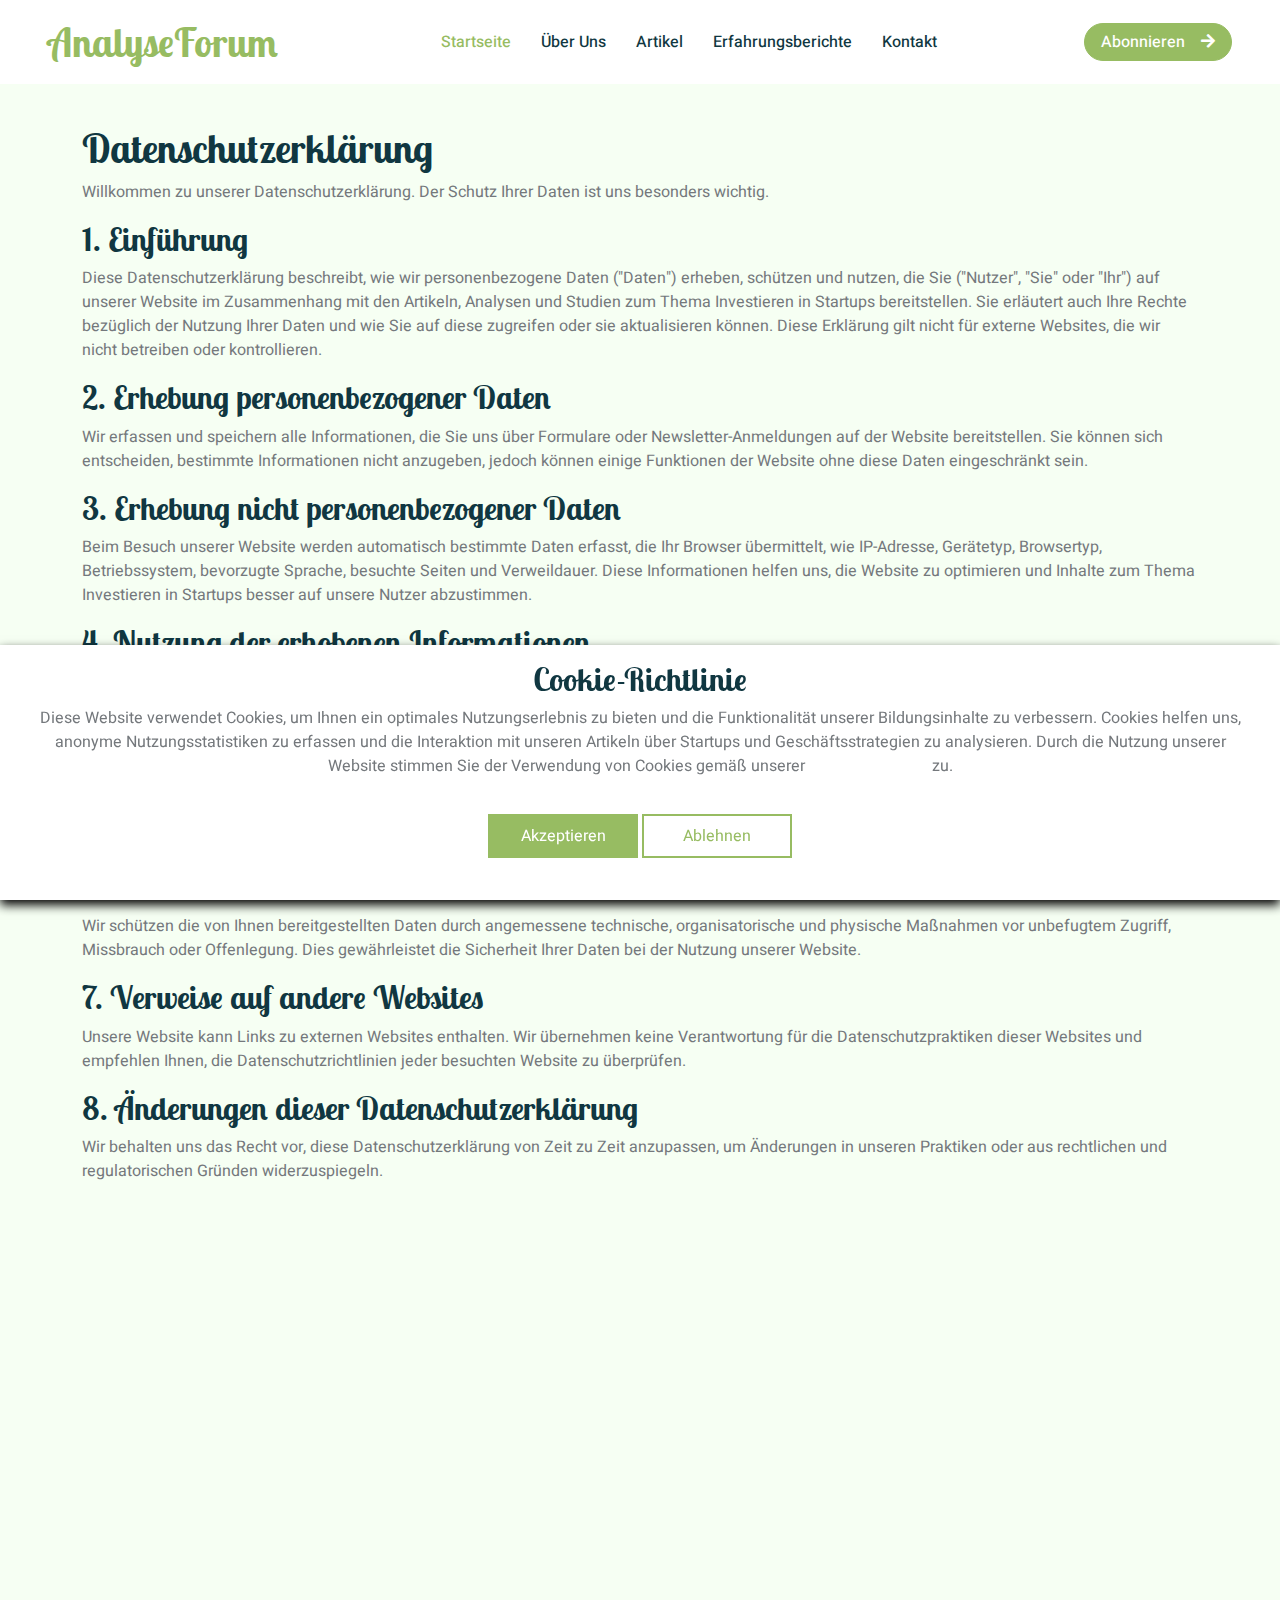
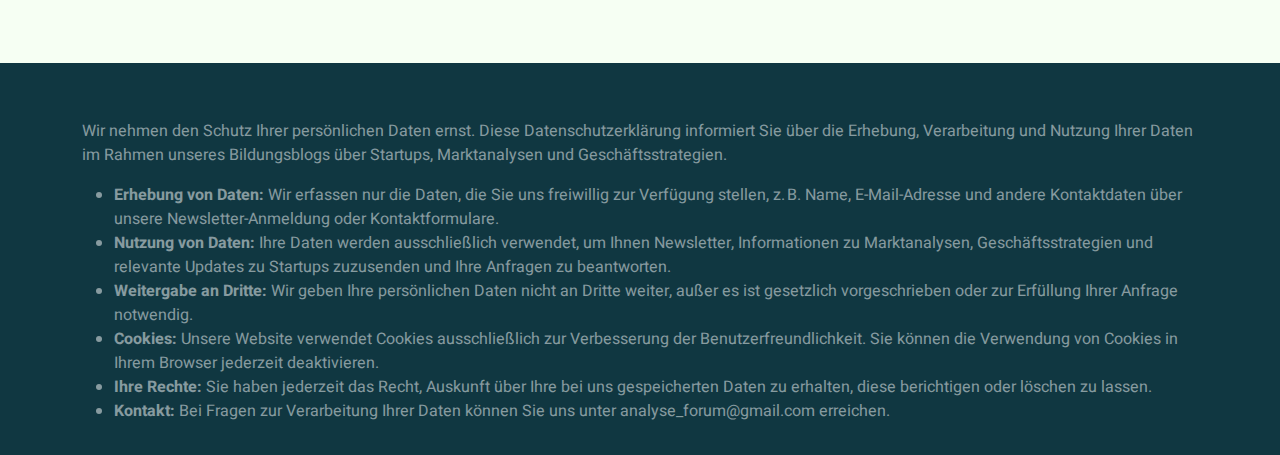
<file: privacy-policy.html>
<!DOCTYPE html>
<html lang="en">
    <head>
        <meta charset="utf-8" />
        <title>AnalyseForum</title>
        <meta content="width=device-width, initial-scale=1.0" name="viewport" />
        <meta
            name="keywords"
            content="Startup-Investitionen, Bildungsblog, Marktanalysen, KI-Technologien, Geschäftsstrategien, Investitionsstrategien, WissenStart, Finanzinstrumente, innovative Geschäftsmodelle, praxisnahe Analysen"
        />
        <meta
            name="description"
            content="WissenStart ist ein Bildungsblog, der fundierte Artikel über Startup-Investitionen, Marktanalysen, KI-gestützte Strategien und praxisnahe Methoden für angehende Investoren bietet. Der vollständige Zugang zum Projekt kostet 249 €."
        />

        <!-- Favicon -->
        <link href="img/favicon.ico" rel="icon" />

        <!-- Google Web Fonts -->
        <link rel="preconnect" href="https://fonts.googleapis.com" />
        <link rel="preconnect" href="https://fonts.gstatic.com" crossorigin />
        <link
            href="https://fonts.googleapis.com/css2?family=Heebo:wght@400;500;600&family=Inter:wght@600&family=Lobster+Two:wght@700&display=swap"
            rel="stylesheet"
        />

        <!-- Icon Font Stylesheet -->
        <link
            href="https://cdnjs.cloudflare.com/ajax/libs/font-awesome/5.10.0/css/all.min.css"
            rel="stylesheet"
        />
        <link
            href="https://cdn.jsdelivr.net/npm/bootstrap-icons@1.4.1/font/bootstrap-icons.css"
            rel="stylesheet"
        />

        <!-- Libraries Stylesheet -->
        <link href="lib/animate/animate.min.css" rel="stylesheet" />
        <link
            href="lib/owlcarousel/assets/owl.carousel.min.css"
            rel="stylesheet"
        />

        <!-- Customized Bootstrap Stylesheet -->
        <link href="css/bootstrap.min.css" rel="stylesheet" />

        <!-- Template Stylesheet -->
        <link href="css/style.css" rel="stylesheet" />
    </head>

    <body>
        <!-- Spinner Start -->
        <div
            id="spinner"
            class="show bg-white position-fixed translate-middle w-100 vh-100 top-50 start-50 d-flex align-items-center justify-content-center"
        >
            <div
                class="spinner-border text-primary"
                style="width: 3rem; height: 3rem"
                role="status"
            >
                <span class="sr-only">Loading...</span>
            </div>
        </div>
        <!-- Spinner End -->

        <!-- Navbar Start -->
        <nav
            class="navbar navbar-expand-lg bg-white navbar-light sticky-top px-4 px-lg-5 py-lg-0"
        >
            <a href="index.html" class="navbar-brand">
                <h1 class="m-0 text-primary">AnalyseForum</h1>
            </a>
            <button
                type="button"
                class="navbar-toggler"
                data-bs-toggle="collapse"
                data-bs-target="#navbarCollapse"
            >
                <span class="navbar-toggler-icon"></span>
            </button>
            <div class="collapse navbar-collapse" id="navbarCollapse">
                <div class="navbar-nav mx-auto">
                    <a href="index.html" class="nav-item nav-link active"
                        >Startseite</a
                    >
                    <a href="index.html#about" class="nav-item nav-link"
                        >Über Uns</a
                    >
                    <a href="index.html#news" class="nav-item nav-link"
                        >Artikel</a
                    >
                    <a href="index.html#testimonial" class="nav-item nav-link"
                        >Erfahrungsberichte</a
                    >
                    <a href="index.html#contact" class="nav-item nav-link"
                        >Kontakt</a
                    >
                </div>
                <a
                    href="index.html#contact"
                    class="btn btn-primary rounded-pill px-3 d-none d-lg-block"
                    >Abonnieren<i class="fa fa-arrow-right ms-3"></i
                ></a>
            </div>
        </nav>
        <!-- Navbar End -->

        <article class="container additional-wrapper" style="margin-top: 20px">
            <div class="page__content" style="padding: 20px 0px">
                <h1>Datenschutzerklärung</h1>

                <p>
                    Willkommen zu unserer Datenschutzerklärung. Der Schutz Ihrer
                    Daten ist uns besonders wichtig.
                </p>

                <h2>1. Einführung</h2>

                <p>
                    Diese Datenschutzerklärung beschreibt, wie wir
                    personenbezogene Daten ("Daten") erheben, schützen und
                    nutzen, die Sie ("Nutzer", "Sie" oder "Ihr") auf unserer
                    Website im Zusammenhang mit den Artikeln, Analysen und
                    Studien zum Thema Investieren in Startups bereitstellen. Sie
                    erläutert auch Ihre Rechte bezüglich der Nutzung Ihrer Daten
                    und wie Sie auf diese zugreifen oder sie aktualisieren
                    können. Diese Erklärung gilt nicht für externe Websites, die
                    wir nicht betreiben oder kontrollieren.
                </p>

                <h2>2. Erhebung personenbezogener Daten</h2>

                <p>
                    Wir erfassen und speichern alle Informationen, die Sie uns
                    über Formulare oder Newsletter-Anmeldungen auf der Website
                    bereitstellen. Sie können sich entscheiden, bestimmte
                    Informationen nicht anzugeben, jedoch können einige
                    Funktionen der Website ohne diese Daten eingeschränkt sein.
                </p>

                <h2>3. Erhebung nicht personenbezogener Daten</h2>

                <p>
                    Beim Besuch unserer Website werden automatisch bestimmte
                    Daten erfasst, die Ihr Browser übermittelt, wie IP-Adresse,
                    Gerätetyp, Browsertyp, Betriebssystem, bevorzugte Sprache,
                    besuchte Seiten und Verweildauer. Diese Informationen helfen
                    uns, die Website zu optimieren und Inhalte zum Thema
                    Investieren in Startups besser auf unsere Nutzer
                    abzustimmen.
                </p>

                <h2>4. Nutzung der erhobenen Informationen</h2>

                <p>
                    Alle gesammelten Daten werden genutzt, um Ihnen relevante
                    Artikel und Bildungsinhalte zum Thema Investieren in
                    Startups bereitzustellen, die Benutzererfahrung zu
                    verbessern und auf Anfragen zu reagieren. Nicht
                    personenbezogene Daten werden für statistische Analysen und
                    zur Verbesserung unserer Inhalte verwendet, jedoch nicht zur
                    individuellen Identifizierung von Nutzern.
                </p>

                <h2>5. Cookies</h2>

                <p>
                    Wir verwenden Cookies, um Ihre Präferenzen zu speichern und
                    die Nutzung unserer Bildungsinhalte zu analysieren. Sie
                    können Cookies akzeptieren oder ablehnen. Die meisten
                    Browser akzeptieren Cookies automatisch, Sie können Ihre
                    Browsereinstellungen jedoch jederzeit ändern.
                </p>

                <h2>6. Sicherheit Ihrer Daten</h2>

                <p>
                    Wir schützen die von Ihnen bereitgestellten Daten durch
                    angemessene technische, organisatorische und physische
                    Maßnahmen vor unbefugtem Zugriff, Missbrauch oder
                    Offenlegung. Dies gewährleistet die Sicherheit Ihrer Daten
                    bei der Nutzung unserer Website.
                </p>

                <h2>7. Verweise auf andere Websites</h2>

                <p>
                    Unsere Website kann Links zu externen Websites enthalten.
                    Wir übernehmen keine Verantwortung für die
                    Datenschutzpraktiken dieser Websites und empfehlen Ihnen,
                    die Datenschutzrichtlinien jeder besuchten Website zu
                    überprüfen.
                </p>

                <h2>8. Änderungen dieser Datenschutzerklärung</h2>

                <p>
                    Wir behalten uns das Recht vor, diese Datenschutzerklärung
                    von Zeit zu Zeit anzupassen, um Änderungen in unseren
                    Praktiken oder aus rechtlichen und regulatorischen Gründen
                    widerzuspiegeln.
                </p>
            </div>
        </article>

        <!-- Footer Start -->
        <div
            class="container-fluid bg-dark text-white-50 footer pt-5 wow fadeIn"
            data-wow-delay="0.1s"
        >
            <div class="container py-5">
                <div class="row g-5">
                    <div class="col-lg-3 col-md-6">
                        <h3 class="text-white mb-4">Kontaktieren Sie uns</h3>
                        <p>
                            Haben Sie Fragen zu unseren Artikeln über Startups,
                            Marktanalysen und Geschäftsstrategien? Kontaktieren
                            Sie uns, um aktuelle Einblicke und fundierte
                            Informationen über die Startup-Welt zu erhalten.
                        </p>
                    </div>
                    <div class="col-lg-3 col-md-6">
                        <h3 class="text-white mb-4">Schnellzugriff</h3>
                        <a class="btn btn-link text-white-50" href="index#about"
                            >Über uns</a
                        >
                        <a
                            class="btn btn-link text-white-50"
                            href="index.html#contact"
                            >Kontakt</a
                        >
                        <a
                            class="btn btn-link text-white-50"
                            href="index.html#classes"
                            >Unser Blog</a
                        >
                        <a
                            class="btn btn-link text-white-50"
                            href="privacy-policy.html"
                            >Datenschutzbestimmungen</a
                        >
                        <a
                            class="btn btn-link text-white-50"
                            href="terms-of-use.html"
                            >Nutzungsbedingungen</a
                        >
                        <a
                            class="btn btn-link text-white-50"
                            href="cookie-policy.html"
                            >Cookie-Richtlinie</a
                        >
                    </div>
                    <div class="col-lg-3 col-md-6">
                        <h3 class="text-white mb-4">Kontaktinformationen</h3>
                        <a
                            class="btn btn-link text-white-50"
                            href="index.html#contact"
                            >Zur Deßel 20, 31028 Gronau (Leine), Deutschland</a
                        >
                        <a
                            class="btn btn-link text-white-50"
                            href="index.html#contact"
                            >+495182908490</a
                        >
                        <a
                            class="btn btn-link text-white-50"
                            href="index.html#contact"
                            >analyse_forum@gmail.com</a
                        >
                    </div>
                    <div class="col-lg-3 col-md-6">
                        <h3 class="text-white mb-4">Newsletter</h3>
                        <p>
                            Abonnieren Sie unseren Newsletter und erhalten Sie
                            regelmäßig akademische Einblicke, Marktanalysen und
                            detaillierte Berichte über innovative Startups und
                            Geschäftsstrategien.
                        </p>
                        <form action="thanks.html" method="get">
                            <div
                                class="position-relative mx-auto"
                                style="max-width: 400px"
                            >
                                <input
                                    class="form-control bg-transparent w-100 py-3 ps-4 pe-5"
                                    type="text"
                                    required
                                />
                                <button
                                    type="submit"
                                    class="btn btn-primary py-2 position-absolute top-0 end-0 mt-2 me-2"
                                >
                                    Abonnieren
                                </button>
                            </div>
                        </form>
                    </div>
                </div>
            </div>
        </div>
        <!-- Footer End -->

        <!-- Privacy Policy -->
        <div class="container-fluid bg-dark text-white-50 pt-3 pb-3">
            <div class="container">
                <h5 class="text-center mb-3">Datenschutzbestimmungen</h5>
                <p>
                    Wir nehmen den Schutz Ihrer persönlichen Daten ernst. Diese
                    Datenschutzerklärung informiert Sie über die Erhebung,
                    Verarbeitung und Nutzung Ihrer Daten im Rahmen unseres
                    Bildungsblogs über Startups, Marktanalysen und
                    Geschäftsstrategien.
                </p>
                <ul>
                    <li>
                        <strong>Erhebung von Daten:</strong> Wir erfassen nur
                        die Daten, die Sie uns freiwillig zur Verfügung stellen,
                        z. B. Name, E-Mail-Adresse und andere Kontaktdaten über
                        unsere Newsletter-Anmeldung oder Kontaktformulare.
                    </li>
                    <li>
                        <strong>Nutzung von Daten:</strong> Ihre Daten werden
                        ausschließlich verwendet, um Ihnen Newsletter,
                        Informationen zu Marktanalysen, Geschäftsstrategien und
                        relevante Updates zu Startups zuzusenden und Ihre
                        Anfragen zu beantworten.
                    </li>
                    <li>
                        <strong>Weitergabe an Dritte:</strong> Wir geben Ihre
                        persönlichen Daten nicht an Dritte weiter, außer es ist
                        gesetzlich vorgeschrieben oder zur Erfüllung Ihrer
                        Anfrage notwendig.
                    </li>
                    <li>
                        <strong>Cookies:</strong> Unsere Website verwendet
                        Cookies ausschließlich zur Verbesserung der
                        Benutzerfreundlichkeit. Sie können die Verwendung von
                        Cookies in Ihrem Browser jederzeit deaktivieren.
                    </li>
                    <li>
                        <strong>Ihre Rechte:</strong> Sie haben jederzeit das
                        Recht, Auskunft über Ihre bei uns gespeicherten Daten zu
                        erhalten, diese berichtigen oder löschen zu lassen.
                    </li>
                    <li>
                        <strong>Kontakt:</strong> Bei Fragen zur Verarbeitung
                        Ihrer Daten können Sie uns unter
                        <a class="text-white-50" href="index.html#contact"
                            >analyse_forum@gmail.com</a
                        >
                        erreichen.
                    </li>
                </ul>
            </div>
        </div>
        <!-- Privacy Policy End -->

        <!-- Cookie banner -->
        <div class="cookie-wrapper show">
            <div>
                <i class="bx bx-cookie"></i>
                <h2 style="text-align: center">Cookie-Richtlinie</h2>
            </div>

            <div class="data">
                <p>
                    Diese Website verwendet Cookies, um Ihnen ein optimales
                    Nutzungserlebnis zu bieten und die Funktionalität unserer
                    Bildungsinhalte zu verbessern. Cookies helfen uns, anonyme
                    Nutzungsstatistiken zu erfassen und die Interaktion mit
                    unseren Artikeln über Startups und Geschäftsstrategien zu
                    analysieren. Durch die Nutzung unserer Website stimmen Sie
                    der Verwendung von Cookies gemäß unserer
                    <a href="cookie-policy.html">Cookie-Richtlinie</a> zu.
                </p>
            </div>

            <div class="buttons">
                <button class="cookie-button" id="acceptBtn">
                    Akzeptieren
                </button>
                <button class="cookie-button" id="declineBtn">Ablehnen</button>
            </div>
        </div>
        <!-- End Cookie banner -->

        <!-- Back to Top -->
        <a href="#" class="btn btn-lg btn-primary btn-lg-square back-to-top"
            ><i class="bi bi-arrow-up"></i
        ></a>

        <!-- JavaScript Libraries -->
        <script src="https://code.jquery.com/jquery-3.4.1.min.js"></script>
        <script src="https://cdn.jsdelivr.net/npm/bootstrap@5.0.0/dist/js/bootstrap.bundle.min.js"></script>
        <script src="lib/wow/wow.min.js"></script>
        <script src="lib/easing/easing.min.js"></script>
        <script src="lib/waypoints/waypoints.min.js"></script>
        <script src="lib/owlcarousel/owl.carousel.min.js"></script>

        <!-- Template Javascript -->
        <script src="js/main.js"></script>
        <script src="js/cookiebanner.js"></script>
    </body>
</html>
</file>
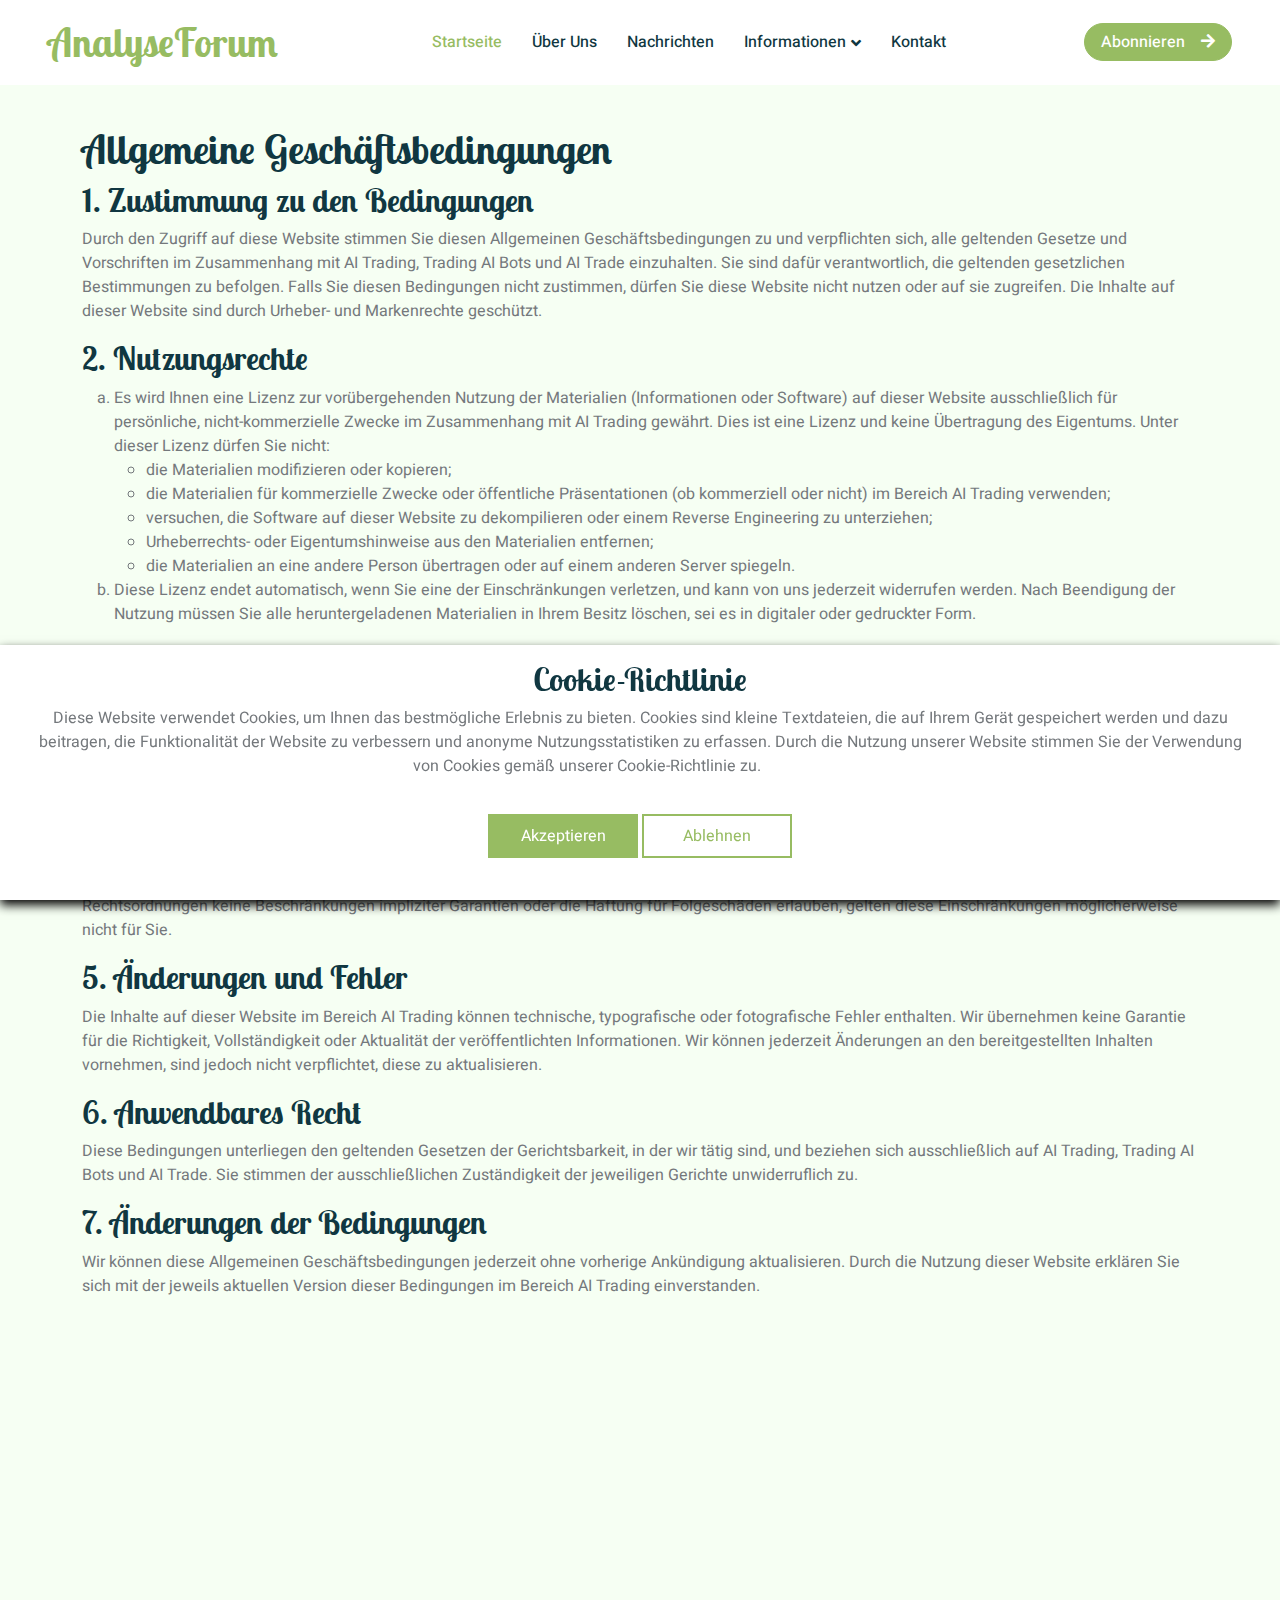
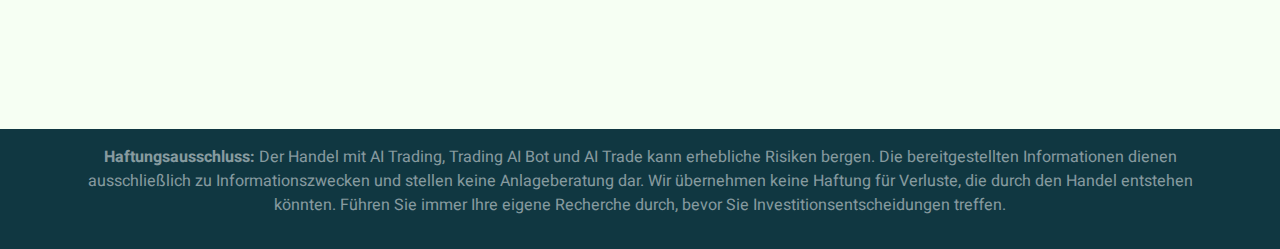
<file: terms-of-use.html>
<!DOCTYPE html>
<html lang="en">
    <head>
        <meta charset="utf-8" />
        <title>AnalyseForum</title>
        <meta content="width=device-width, initial-scale=1.0" name="viewport" />
        <meta content="" name="keywords" />
        <meta content="" name="description" />

        <!-- Favicon -->
        <link href="img/favicon.ico" rel="icon" />

        <!-- Google Web Fonts -->
        <link rel="preconnect" href="https://fonts.googleapis.com" />
        <link rel="preconnect" href="https://fonts.gstatic.com" crossorigin />
        <link
            href="https://fonts.googleapis.com/css2?family=Heebo:wght@400;500;600&family=Inter:wght@600&family=Lobster+Two:wght@700&display=swap"
            rel="stylesheet"
        />

        <!-- Icon Font Stylesheet -->
        <link
            href="https://cdnjs.cloudflare.com/ajax/libs/font-awesome/5.10.0/css/all.min.css"
            rel="stylesheet"
        />
        <link
            href="https://cdn.jsdelivr.net/npm/bootstrap-icons@1.4.1/font/bootstrap-icons.css"
            rel="stylesheet"
        />

        <!-- Libraries Stylesheet -->
        <link href="lib/animate/animate.min.css" rel="stylesheet" />
        <link
            href="lib/owlcarousel/assets/owl.carousel.min.css"
            rel="stylesheet"
        />

        <!-- Customized Bootstrap Stylesheet -->
        <link href="css/bootstrap.min.css" rel="stylesheet" />

        <!-- Template Stylesheet -->
        <link href="css/style.css" rel="stylesheet" />
    </head>

    <body>
        <!-- Spinner Start -->
        <div
            id="spinner"
            class="show bg-white position-fixed translate-middle w-100 vh-100 top-50 start-50 d-flex align-items-center justify-content-center"
        >
            <div
                class="spinner-border text-primary"
                style="width: 3rem; height: 3rem"
                role="status"
            >
                <span class="sr-only">Loading...</span>
            </div>
        </div>
        <!-- Spinner End -->

        <!-- Navbar Start -->
        <nav
            class="navbar navbar-expand-lg bg-white navbar-light sticky-top px-4 px-lg-5 py-lg-0"
        >
            <a href="index.html" class="navbar-brand">
                <h1 class="m-0 text-primary">AnalyseForum</h1>
            </a>
            <button
                type="button"
                class="navbar-toggler"
                data-bs-toggle="collapse"
                data-bs-target="#navbarCollapse"
            >
                <span class="navbar-toggler-icon"></span>
            </button>
            <div class="collapse navbar-collapse" id="navbarCollapse">
                <div class="navbar-nav mx-auto">
                    <a href="index.html" class="nav-item nav-link active"
                        >Startseite</a
                    >
                    <a href="index.html#about" class="nav-item nav-link"
                        >Über Uns</a
                    >
                    <a href="index.html#news" class="nav-item nav-link"
                        >Nachrichten</a
                    >
                    <div class="nav-item dropdown">
                        <a
                            href="#"
                            class="nav-link dropdown-toggle"
                            data-bs-toggle="dropdown"
                            >Informationen</a
                        >
                        <div
                            class="dropdown-menu rounded-0 rounded-bottom border-0 shadow-sm m-0"
                        >
                            <a href="index.html#team" class="dropdown-item"
                                >Team</a
                            >
                            <a
                                href="index.html#testimonial"
                                class="dropdown-item"
                                >Erfahrungsberichte</a
                            >
                        </div>
                    </div>
                    <a href="index.html#contact" class="nav-item nav-link"
                        >Kontakt</a
                    >
                </div>
                <a
                    href="index.html#contact"
                    class="btn btn-primary rounded-pill px-3 d-none d-lg-block"
                    >Abonnieren<i class="fa fa-arrow-right ms-3"></i
                ></a>
            </div>
        </nav>
        <!-- Navbar End -->
        <article class="container additional-wrapper" style="margin-top: 20px">
            <div class="page__content" style="padding: 20px 0px">
                <h1>Allgemeine Geschäftsbedingungen</h1>

                <h2>1. Zustimmung zu den Bedingungen</h2>

                <p>
                    Durch den Zugriff auf diese Website stimmen Sie diesen
                    Allgemeinen Geschäftsbedingungen zu und verpflichten sich,
                    alle geltenden Gesetze und Vorschriften im Zusammenhang mit
                    AI Trading, Trading AI Bots und AI Trade einzuhalten. Sie
                    sind dafür verantwortlich, die geltenden gesetzlichen
                    Bestimmungen zu befolgen. Falls Sie diesen Bedingungen nicht
                    zustimmen, dürfen Sie diese Website nicht nutzen oder auf
                    sie zugreifen. Die Inhalte auf dieser Website sind durch
                    Urheber- und Markenrechte geschützt.
                </p>

                <h2>2. Nutzungsrechte</h2>

                <ol type="a">
                    <li>
                        Es wird Ihnen eine Lizenz zur vorübergehenden Nutzung
                        der Materialien (Informationen oder Software) auf dieser
                        Website ausschließlich für persönliche,
                        nicht-kommerzielle Zwecke im Zusammenhang mit AI Trading
                        gewährt. Dies ist eine Lizenz und keine Übertragung des
                        Eigentums. Unter dieser Lizenz dürfen Sie nicht:
                    </li>
                    <ul>
                        <li>die Materialien modifizieren oder kopieren;</li>
                        <li>
                            die Materialien für kommerzielle Zwecke oder
                            öffentliche Präsentationen (ob kommerziell oder
                            nicht) im Bereich AI Trading verwenden;
                        </li>
                        <li>
                            versuchen, die Software auf dieser Website zu
                            dekompilieren oder einem Reverse Engineering zu
                            unterziehen;
                        </li>
                        <li>
                            Urheberrechts- oder Eigentumshinweise aus den
                            Materialien entfernen;
                        </li>
                        <li>
                            die Materialien an eine andere Person übertragen
                            oder auf einem anderen Server spiegeln.
                        </li>
                    </ul>
                    <li>
                        Diese Lizenz endet automatisch, wenn Sie eine der
                        Einschränkungen verletzen, und kann von uns jederzeit
                        widerrufen werden. Nach Beendigung der Nutzung müssen
                        Sie alle heruntergeladenen Materialien in Ihrem Besitz
                        löschen, sei es in digitaler oder gedruckter Form.
                    </li>
                </ol>

                <h2>3. Haftungsausschluss</h2>

                <p>
                    Die auf dieser Website bereitgestellten Inhalte werden "wie
                    besehen" im Zusammenhang mit AI Trading, Trading AI Bots und
                    AI Trade veröffentlicht. Wir übernehmen keine ausdrücklichen
                    oder impliziten Garantien und lehnen alle anderen
                    Gewährleistungen ab, einschließlich, aber nicht beschränkt
                    auf stillschweigende Garantien der Marktgängigkeit, Eignung
                    für einen bestimmten Zweck oder Nichtverletzung von
                    geistigem Eigentum oder anderen Rechten.
                </p>

                <h2>4. Haftungsbeschränkung</h2>

                <p>
                    In keinem Fall haften wir oder unsere Partner für Schäden
                    (einschließlich, aber nicht beschränkt auf Schäden durch
                    Datenverlust, entgangene Gewinne oder
                    Betriebsunterbrechungen), die durch die Nutzung oder
                    Unmöglichkeit der Nutzung der auf dieser Website
                    bereitgestellten Inhalte im Bereich AI Trading entstehen.
                    Dies gilt auch dann, wenn wir oder ein autorisierter
                    Vertreter auf die Möglichkeit solcher Schäden hingewiesen
                    wurden. Da einige Rechtsordnungen keine Beschränkungen
                    impliziter Garantien oder die Haftung für Folgeschäden
                    erlauben, gelten diese Einschränkungen möglicherweise nicht
                    für Sie.
                </p>

                <h2>5. Änderungen und Fehler</h2>

                <p>
                    Die Inhalte auf dieser Website im Bereich AI Trading können
                    technische, typografische oder fotografische Fehler
                    enthalten. Wir übernehmen keine Garantie für die
                    Richtigkeit, Vollständigkeit oder Aktualität der
                    veröffentlichten Informationen. Wir können jederzeit
                    Änderungen an den bereitgestellten Inhalten vornehmen, sind
                    jedoch nicht verpflichtet, diese zu aktualisieren.
                </p>

                <h2>6. Anwendbares Recht</h2>

                <p>
                    Diese Bedingungen unterliegen den geltenden Gesetzen der
                    Gerichtsbarkeit, in der wir tätig sind, und beziehen sich
                    ausschließlich auf AI Trading, Trading AI Bots und AI Trade.
                    Sie stimmen der ausschließlichen Zuständigkeit der
                    jeweiligen Gerichte unwiderruflich zu.
                </p>

                <h2>7. Änderungen der Bedingungen</h2>

                <p>
                    Wir können diese Allgemeinen Geschäftsbedingungen jederzeit
                    ohne vorherige Ankündigung aktualisieren. Durch die Nutzung
                    dieser Website erklären Sie sich mit der jeweils aktuellen
                    Version dieser Bedingungen im Bereich AI Trading
                    einverstanden.
                </p>
            </div>
        </article>

        <!-- Footer Start -->
        <div
            class="container-fluid bg-dark text-white-50 footer pt-5 wow fadeIn"
            data-wow-delay="0.1s"
        >
            <div class="container py-5">
                <div class="row g-5">
                    <div class="col-lg-3 col-md-6">
                        <h3 class="text-white mb-4">Kontaktieren Sie uns</h3>
                        <p>
                            Haben Sie Fragen zu den neuesten Nachrichten und
                            Analysen zu AI Trading, Trading AI Bot und AI Trade?
                            Kontaktieren Sie uns, um über aktuelle Markttrends
                            und Entwicklungen informiert zu bleiben.
                        </p>
                    </div>
                    <div class="col-lg-3 col-md-6">
                        <h3 class="text-white mb-4">Schnellzugriff</h3>
                        <a class="btn btn-link text-white-50" href="index#about"
                            >Über uns</a
                        >
                        <a
                            class="btn btn-link text-white-50"
                            href="index.html#contact"
                            >Kontakt</a
                        >
                        <a
                            class="btn btn-link text-white-50"
                            href="index.html#classes"
                            >Unser Blog</a
                        >
                        <a
                            class="btn btn-link text-white-50"
                            href="privacy-policy.html"
                            >Datenschutzbestimmungen</a
                        >
                        <a
                            class="btn btn-link text-white-50"
                            href="terms-of-use.html"
                            >Nutzungsbedingungen</a
                        >
                        <a
                            class="btn btn-link text-white-50"
                            href="cookie-policy.html"
                            >Cookie-Richtlinie</a
                        >
                    </div>
                    <div class="col-lg-3 col-md-6">
                        <h3 class="text-white mb-4">Kontaktinformationen</h3>
                        <a
                            class="btn btn-link text-white-50"
                            href="index.html#contact"
                            >Zur Deßel 20, 31028 Gronau (Leine), Deutschland</a
                        >
                        <a
                            class="btn btn-link text-white-50"
                            href="index.html#contact"
                            >+495182908490</a
                        >
                        <a
                            class="btn btn-link text-white-50"
                            href="index.html#contact"
                            >analyse_forum@gmail.com</a
                        >
                    </div>
                    <div class="col-lg-3 col-md-6">
                        <h3 class="text-white mb-4">Newsletter</h3>
                        <p>
                            Abonnieren Sie unseren Newsletter und erhalten Sie
                            aktuelle Nachrichten und Analysen über AI Trading,
                            Trading AI Bot und AI Trade.
                        </p>
                        <form action="thanks.html" method="get">
                            <div
                                class="position-relative mx-auto"
                                style="max-width: 400px"
                            >
                                <input
                                    class="form-control bg-transparent w-100 py-3 ps-4 pe-5"
                                    type="text"
                                    required
                                />
                                <button
                                    type="submit"
                                    class="btn btn-primary py-2 position-absolute top-0 end-0 mt-2 me-2"
                                >
                                    Abonnieren
                                </button>
                            </div>
                        </form>
                    </div>
                </div>
            </div>
        </div>
        <!-- Footer End -->

        <!-- Disclaimer -->
        <div class="container-fluid bg-dark text-white-50 pt-3 pb-3">
            <div class="container">
                <p class="text-center">
                    <strong>Haftungsausschluss:</strong> Der Handel mit AI
                    Trading, Trading AI Bot und AI Trade kann erhebliche Risiken
                    bergen. Die bereitgestellten Informationen dienen
                    ausschließlich zu Informationszwecken und stellen keine
                    Anlageberatung dar. Wir übernehmen keine Haftung für
                    Verluste, die durch den Handel entstehen könnten. Führen Sie
                    immer Ihre eigene Recherche durch, bevor Sie
                    Investitionsentscheidungen treffen.
                </p>
            </div>
        </div>
        <!-- Disclaimer End -->

        <!-- Cookie banner -->
        <div class="cookie-wrapper show">
            <div>
                <i class="bx bx-cookie"></i>
                <h2 style="text-align: center">Cookie-Richtlinie</h2>
            </div>

            <div class="data">
                <p>
                    Diese Website verwendet Cookies, um Ihnen das bestmögliche
                    Erlebnis zu bieten. Cookies sind kleine Textdateien, die auf
                    Ihrem Gerät gespeichert werden und dazu beitragen, die
                    Funktionalität der Website zu verbessern und anonyme
                    Nutzungsstatistiken zu erfassen. Durch die Nutzung unserer
                    Website stimmen Sie der Verwendung von Cookies gemäß unserer
                    Cookie-Richtlinie zu.
                    <a href="cookie-policy.html">Mehr erfahren</a>
                </p>
            </div>

            <div class="buttons">
                <button class="cookie-button" id="acceptBtn">
                    Akzeptieren
                </button>
                <button class="cookie-button" id="declineBtn">Ablehnen</button>
            </div>
        </div>
        <!-- End Cookie banner -->

        <!-- Back to Top -->
        <a href="#" class="btn btn-lg btn-primary btn-lg-square back-to-top"
            ><i class="bi bi-arrow-up"></i
        ></a>

        <!-- JavaScript Libraries -->
        <script src="https://code.jquery.com/jquery-3.4.1.min.js"></script>
        <script src="https://cdn.jsdelivr.net/npm/bootstrap@5.0.0/dist/js/bootstrap.bundle.min.js"></script>
        <script src="lib/wow/wow.min.js"></script>
        <script src="lib/easing/easing.min.js"></script>
        <script src="lib/waypoints/waypoints.min.js"></script>
        <script src="lib/owlcarousel/owl.carousel.min.js"></script>

        <!-- Template Javascript -->
        <script src="js/main.js"></script>
        <script src="js/cookiebanner.js"></script>
    </body>
</html>
</file>
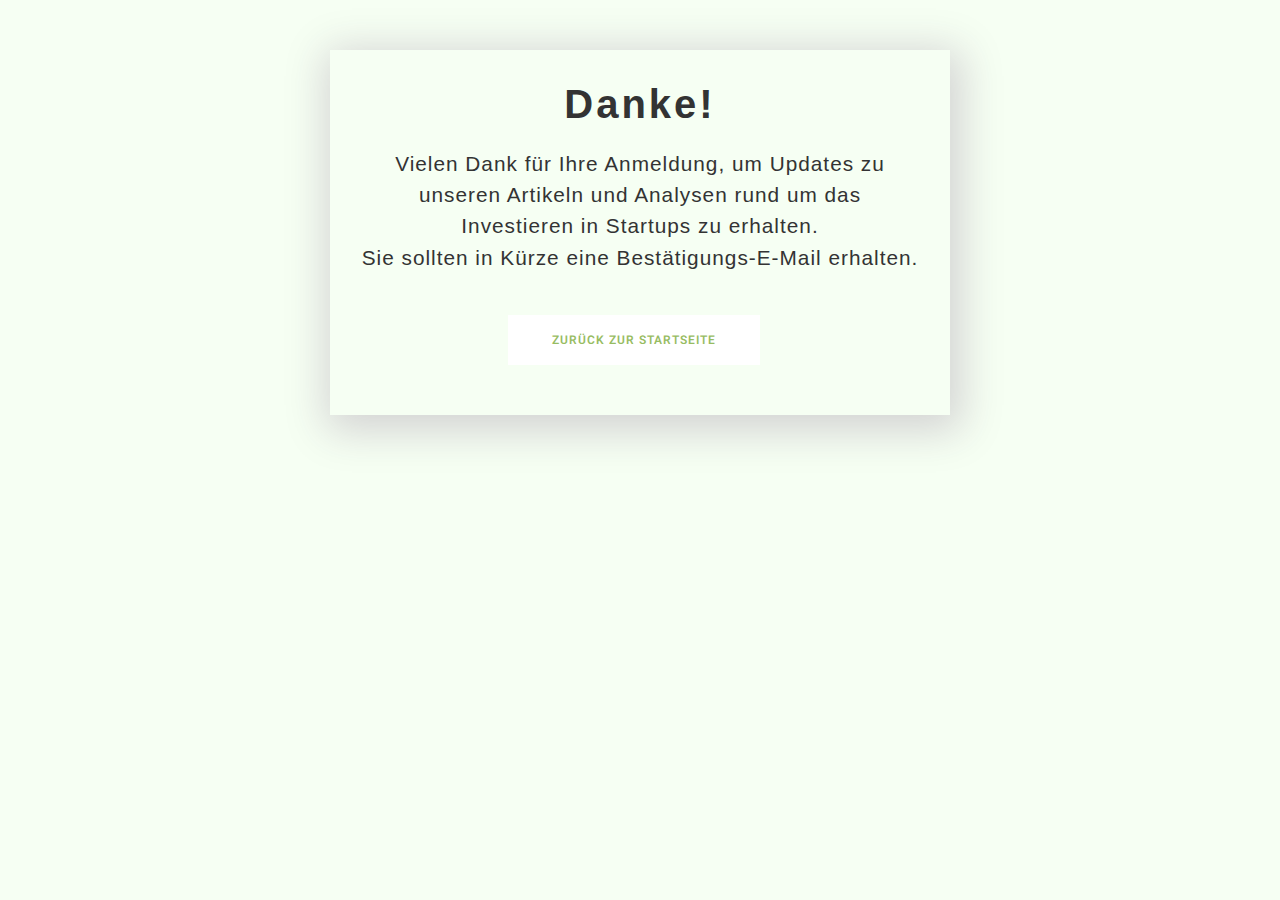
<file: thanks.html>
<!DOCTYPE html>
<html lang="en">
    <head>
        <meta charset="utf-8" />
        <title>AnalyseForum</title>
        <meta content="width=device-width, initial-scale=1.0" name="viewport" />
        <meta
            name="keywords"
            content="Startup-Investitionen, Bildungsblog, Marktanalysen, KI-Technologien, Geschäftsstrategien, Investitionsstrategien, WissenStart, Finanzinstrumente, innovative Geschäftsmodelle, praxisnahe Analysen"
        />
        <meta
            name="description"
            content="WissenStart ist ein Bildungsblog, der fundierte Artikel über Startup-Investitionen, Marktanalysen, KI-gestützte Strategien und praxisnahe Methoden für angehende Investoren bietet. Der vollständige Zugang zum Projekt kostet 249 €."
        />

        <!-- Favicon -->
        <link href="img/favicon.ico" rel="icon" />

        <!-- Google Web Fonts -->
        <link rel="preconnect" href="https://fonts.googleapis.com" />
        <link rel="preconnect" href="https://fonts.gstatic.com" crossorigin />
        <link
            href="https://fonts.googleapis.com/css2?family=Heebo:wght@400;500;600&family=Inter:wght@600&family=Lobster+Two:wght@700&display=swap"
            rel="stylesheet"
        />

        <!-- Icon Font Stylesheet -->
        <link
            href="https://cdnjs.cloudflare.com/ajax/libs/font-awesome/5.10.0/css/all.min.css"
            rel="stylesheet"
        />
        <link
            href="https://cdn.jsdelivr.net/npm/bootstrap-icons@1.4.1/font/bootstrap-icons.css"
            rel="stylesheet"
        />

        <!-- Libraries Stylesheet -->
        <link href="lib/animate/animate.min.css" rel="stylesheet" />
        <link
            href="lib/owlcarousel/assets/owl.carousel.min.css"
            rel="stylesheet"
        />

        <!-- Customized Bootstrap Stylesheet -->
        <link href="css/bootstrap.min.css" rel="stylesheet" />

        <!-- Template Stylesheet -->
        <link href="css/style.css" rel="stylesheet" />
        <link href="css/thanks.css" rel="stylesheet" />
    </head>
    <body>
        <div class="content">
            <div class="wrapper-1">
                <div class="wrapper-2">
                    <h1>Danke!</h1>
                    <p>
                        Vielen Dank für Ihre Anmeldung, um Updates zu unseren
                        Artikeln und Analysen rund um das Investieren in
                        Startups zu erhalten.
                    </p>
                    <p>
                        Sie sollten in Kürze eine Bestätigungs-E-Mail erhalten.
                    </p>
                    <a href="index.html">
                        <button class="go-home">Zurück zur Startseite</button>
                    </a>
                </div>
            </div>
        </div>
    </body>
</html>
</file>
<file: css/style.css>
/********** Template CSS **********/
:root {
    --primary: #97bc62ff;
    --light: #f6fff3;
    --dark: #103741;
}

.back-to-top {
    position: fixed;
    display: none;
    right: 45px;
    bottom: 45px;
    z-index: 99;
}

/*** Spinner ***/
#spinner {
    opacity: 0;
    visibility: hidden;
    transition: opacity 0.5s ease-out, visibility 0s linear 0.5s;
    z-index: 99999;
}

#spinner.show {
    transition: opacity 0.5s ease-out, visibility 0s linear 0s;
    visibility: visible;
    opacity: 1;
}

/*** Button ***/
.btn {
    font-weight: 500;
    transition: 0.5s;
}

.btn.btn-primary {
    color: #ffffff;
}

.btn-square {
    width: 38px;
    height: 38px;
}

.btn-sm-square {
    width: 32px;
    height: 32px;
}

.btn-lg-square {
    width: 48px;
    height: 48px;
}

.btn-square,
.btn-sm-square,
.btn-lg-square {
    padding: 0;
    display: flex;
    align-items: center;
    justify-content: center;
    font-weight: normal;
    border-radius: 50px;
}

/*** Heading ***/
h1,
h2,
h3,
h4,
.h1,
.h2,
.h3,
.h4,
.display-1,
.display-2,
.display-3,
.display-4,
.display-5,
.display-6 {
    font-family: "Lobster Two", cursive;
    font-weight: 700;
}

h5,
h6,
.h5,
.h6 {
    font-weight: 600;
}

.font-secondary {
    font-family: "Lobster Two", cursive;
}

/*** Navbar ***/
.navbar .navbar-nav .nav-link {
    padding: 30px 15px;
    color: var(--dark);
    font-weight: 500;
    outline: none;
}

.navbar .navbar-nav .nav-link:hover,
.navbar .navbar-nav .nav-link.active {
    color: var(--primary);
}

.navbar.sticky-top {
    top: -100px;
    transition: 0.5s;
}

.navbar .dropdown-toggle::after {
    border: none;
    content: "\f107";
    font-family: "Font Awesome 5 Free";
    font-weight: 900;
    vertical-align: middle;
    margin-left: 5px;
    transition: 0.5s;
}

.navbar .dropdown-toggle[aria-expanded="true"]::after {
    transform: rotate(-180deg);
}

@media (max-width: 991.98px) {
    .navbar .navbar-nav .nav-link {
        margin-right: 0;
        padding: 10px 0;
    }

    .navbar .navbar-nav {
        margin-top: 15px;
        border-top: 1px solid #eeeeee;
    }
}

@media (min-width: 992px) {
    .navbar .nav-item .dropdown-menu {
        display: block;
        top: calc(100% - 15px);
        margin-top: 0;
        opacity: 0;
        visibility: hidden;
        transition: 0.5s;
    }

    .navbar .nav-item:hover .dropdown-menu {
        top: 100%;
        visibility: visible;
        transition: 0.5s;
        opacity: 1;
    }
}

/*** Header ***/
.header-carousel::before,
.header-carousel::after,
.page-header::before,
.page-header::after {
    position: absolute;
    content: "";
    width: 100%;
    height: 10px;
    top: 0;
    left: 0;
    background: url(../img/bg-header-top.png) center center repeat-x;
    z-index: 1;
}

.header-carousel::after,
.page-header::after {
    height: 19px;
    top: auto;
    bottom: 0;
    background: url(../img/bg-header-bottom.png) center center repeat-x;
}

@media (max-width: 768px) {
    .header-carousel .owl-carousel-item {
        position: relative;
        min-height: 500px;
    }

    .header-carousel .owl-carousel-item img {
        position: absolute;
        width: 100%;
        height: 100%;
        object-fit: cover;
    }

    .header-carousel .owl-carousel-item p {
        font-size: 16px !important;
        font-weight: 400 !important;
    }

    .header-carousel .owl-carousel-item h1 {
        font-size: 30px;
        font-weight: 600;
    }
}

.header-carousel .owl-nav {
    position: absolute;
    top: 50%;
    right: 8%;
    transform: translateY(-50%);
    display: flex;
    flex-direction: column;
}

.header-carousel .owl-nav .owl-prev,
.header-carousel .owl-nav .owl-next {
    margin: 7px 0;
    width: 45px;
    height: 45px;
    display: flex;
    align-items: center;
    justify-content: center;
    color: #ffffff;
    background: transparent;
    border: 1px solid #ffffff;
    border-radius: 45px;
    font-size: 22px;
    transition: 0.5s;
}

.header-carousel .owl-nav .owl-prev:hover,
.header-carousel .owl-nav .owl-next:hover {
    background: var(--primary);
    border-color: var(--primary);
}

.page-header {
    background: linear-gradient(rgba(0, 0, 0, 0.2), rgba(0, 0, 0, 0.2)),
        url(../img/carousel-1.jpg) center center no-repeat;
    background-size: cover;
}

.breadcrumb-item + .breadcrumb-item::before {
    color: rgba(255, 255, 255, 0.5);
}

/*** Facility ***/
.facility-item .facility-icon {
    position: relative;
    margin: 0 auto;
    width: 100px;
    height: 100px;
    border-radius: 100px;
    display: flex;
    align-items: center;
    justify-content: center;
}

.facility-item .facility-icon::before {
    position: absolute;
    content: "";
    width: 100%;
    height: 100%;
    top: 0;
    left: 0;
    background: rgba(255, 255, 255, 0.9);
    transition: 0.5s;
    z-index: 1;
}

.facility-item .facility-icon span {
    position: absolute;
    content: "";
    width: 15px;
    height: 30px;
    top: 0;
    left: 0;
    border-radius: 50%;
}

.facility-item .facility-icon span:last-child {
    left: auto;
    right: 0;
}

.facility-item .facility-icon i {
    position: relative;
    z-index: 2;
}

.facility-item .facility-text {
    position: relative;
    min-height: 250px;
    padding: 30px;
    border-radius: 100%;
    display: flex;
    text-align: center;
    justify-content: center;
    flex-direction: column;
}

.facility-item .facility-text::before {
    position: absolute;
    content: "";
    width: 100%;
    height: 100%;
    top: 0;
    left: 0;
    background: rgba(255, 255, 255, 0.9);
    transition: 0.5s;
    z-index: 1;
}

.facility-item .facility-text * {
    position: relative;
    z-index: 2;
}

.facility-item:hover .facility-icon::before,
.facility-item:hover .facility-text::before {
    background: transparent;
}

.facility-item * {
    transition: 0.5s;
}

.facility-item:hover * {
    color: #ffffff !important;
}

/*** About ***/
.about-img img {
    transition: 0.5s;
}

.about-img img:hover {
    background: var(--primary) !important;
}

/*** Classes ***/
.classes-item {
    transition: 0.5s;
}

#classes img {
    width: 100%;
    height: 400px;
    object-fit: cover;
}

.classes-item:hover {
    margin-top: -10px;
}

/*** Team ***/
.team-item .team-text {
    position: absolute;
    width: 250px;
    height: 250px;
    bottom: 0;
    right: 0;
    display: flex;
    align-items: center;
    justify-content: center;
    flex-direction: column;
    background: #ffffff;
    border: 17px solid var(--light);
    border-radius: 250px;
    transition: 0.5s;
}

.team-item:hover .team-text {
    border-color: var(--primary);
}

/*** Testimonial ***/
.testimonial-carousel {
    padding-left: 1.5rem;
    padding-right: 1.5rem;
}

@media (min-width: 576px) {
    .testimonial-carousel {
        padding-left: 4rem;
        padding-right: 4rem;
    }
}

.testimonial-carousel .testimonial-item .border {
    border: 1px dashed rgba(0, 185, 142, 0.3) !important;
}

.testimonial-carousel .owl-nav {
    position: absolute;
    width: 100%;
    height: 45px;
    top: 50%;
    left: 0;
    transform: translateY(-50%);
    display: flex;
    justify-content: space-between;
    z-index: 1;
}

.testimonial-carousel .owl-nav .owl-prev,
.testimonial-carousel .owl-nav .owl-next {
    position: relative;
    width: 45px;
    height: 45px;
    display: flex;
    align-items: center;
    justify-content: center;
    color: #ffffff;
    background: var(--primary);
    border-radius: 45px;
    font-size: 20px;
    transition: 0.5s;
}

.testimonial-carousel .owl-nav .owl-prev:hover,
.testimonial-carousel .owl-nav .owl-next:hover {
    background: var(--dark);
}

/*** Footer ***/
.footer .btn.btn-social {
    margin-right: 5px;
    width: 45px;
    height: 45px;
    display: flex;
    align-items: center;
    justify-content: center;
    color: #ffffff;
    border: 1px solid rgba(255, 255, 255, 0.5);
    border-radius: 45px;
    transition: 0.3s;
}

.footer .btn.btn-social:hover {
    border-color: var(--primary);
    background: var(--primary);
}

.footer .btn.btn-link {
    display: block;
    margin-bottom: 5px;
    padding: 0;
    text-align: left;
    font-size: 16px;
    font-weight: normal;
    text-transform: capitalize;
    transition: 0.3s;
}

.footer .btn.btn-link::before {
    position: relative;
    content: "\f105";
    font-family: "Font Awesome 5 Free";
    font-weight: 900;
    margin-right: 10px;
}

.footer .btn.btn-link:hover {
    color: var(--primary) !important;
    letter-spacing: 1px;
    box-shadow: none;
}

.footer .form-control {
    border-color: rgba(255, 255, 255, 0.5);
}

.footer .copyright {
    padding: 25px 0;
    font-size: 15px;
    border-top: 1px solid rgba(256, 256, 256, 0.1);
}

.footer .copyright a {
    color: #ffffff;
}

.footer .footer-menu a {
    margin-right: 15px;
    padding-right: 15px;
    border-right: 1px solid rgba(255, 255, 255, 0.1);
}

.footer .copyright a:hover,
.footer .footer-menu a:hover {
    color: var(--primary) !important;
}

.footer .footer-menu a:last-child {
    margin-right: 0;
    padding-right: 0;
    border-right: none;
}
/* prettier-ignore */
/*# sourceMappingURL=user.css.map */
@import url("https://fonts.googleapis.com/css2?family=Poppins:wght@300;400;500;600&display=swap");

.cookie-wrapper {
    position: fixed;
    bottom: 0px;
    right: 0;
    width: 100%;
    background: #fff;
    padding: 15px 25px 22px;
    transition: right 0.3s ease;
    box-shadow: 0 5px 10px rgb(0, 0, 0);
    z-index: 999;
    @media (max-width: 600px) {
        width: 100%;
    }
}
.cookie-wrapper .show {
    right: 20px;
}

.hidden {
    display: none;
}
header i {
    color: #ffffff;
    font-size: 32px;
    text-align: center;
}
header h2 {
    color: #ffffff;
    font-weight: 500;
    text-align: center;
}
.data {
    text-align: center;
}
.data p a {
    color: #ffffff;
    text-decoration: none;
    text-align: center !important;
}
.data p a:hover {
    text-decoration: underline;
}
.buttons {
    padding: 20px 0px;
    text-align: center;
}
.buttons .cookie-button {
    border: 2px solid #97bc62ff;
    color: #fff;
    padding: 8px 0;
    background: #97bc62ff;
    cursor: pointer;
    width: calc(100% / 2 - 10px);
    transition: all 0.2s ease;
    max-width: 150px;
    border-radius: 0px;
}
.buttons #acceptBtn:hover {
    background-color: transparent;
    color: #97bc62ff;
}
#declineBtn {
    background-color: #fff;
    color: #97bc62ff;
    border-radius: 0;
}
#declineBtn:hover {
    background-color: #97bc62ff;
    color: #fff;
}
select {
    height: 48px;
    padding-top: 10px !important;
}

.iti {
    width: 100% !important;
    margin-bottom: 10px;
    margin-top: 0px !important;
}

.iti input {
    height: 58px;
}
</file>
<file: css/thanks.css>
* {
    box-sizing: border-box;
}
body {
    height: 100%;
    margin: 0;
    background-repeat: no-repeat;
    background-attachment: fixed;
}

.wrapper-1 {
    width: 100%;
    height: 100vh;
    display: flex;
    flex-direction: column;
}
.wrapper-2 {
    padding: 30px;
    text-align: center;
}
h1 {
    font-family: "Source Sans Pro", sans-serif;
    font-size: 4em;
    letter-spacing: 3px;
    color: #333;
    margin: 0;
    margin-bottom: 20px;
}
.wrapper-2 p {
    margin: 0;
    font-size: 1.3em;
    color: #333;
    font-family: "Source Sans Pro", sans-serif;
    letter-spacing: 1px;
}
.go-home {
    background: #fff;
    border: 2px solid #fff;
    color: #97bc62ff;
    font-weight: 600;
    letter-spacing: 1px;
    font-size: 12px;
    padding: 14px 42px;
    margin-top: 42px;
    margin-right: 12px;
    -webkit-transition: all 0.4s ease-in-out;
    transition: all 0.4s ease-in-out;
    visibility: visible;
    animation-delay: 2.3s;
    animation-name: fadeInUp;
    text-decoration: none;
    text-transform: uppercase;
    cursor: pointer;
    border-radius: 0;
}
.go-home:hover {
    background: transparent;
    border-color: #97bc62ff;
}
a:hover .go-home {
    color: #97bc62ff;
}
.go-home a {
    text-decoration: none;
    color: #97bc62ff;
}

.footer-like {
    margin-top: auto;
    background: #d7e6fe;
    padding: 6px;
    text-align: center;
}
.footer-like p {
    margin: 0;
    padding: 4px;
    color: #ffc107;
    font-family: "Source Sans Pro", sans-serif;
    letter-spacing: 1px;
}
.footer-like p a {
    text-decoration: none;
    color: #ffc107;
    font-weight: 600;
}

@media (min-width: 360px) {
    h1 {
        font-size: 2.5em;
    }
    .go-home {
        margin-bottom: 20px;
    }
}

@media (min-width: 600px) {
    .content {
        max-width: 1000px;
        margin: 0 auto;
    }
    .wrapper-1 {
        height: initial;
        max-width: 620px;
        margin: 0 auto;
        margin-top: 50px;
        box-shadow: 4px 8px 40px 8px lightgray;
    }
}
</file>
